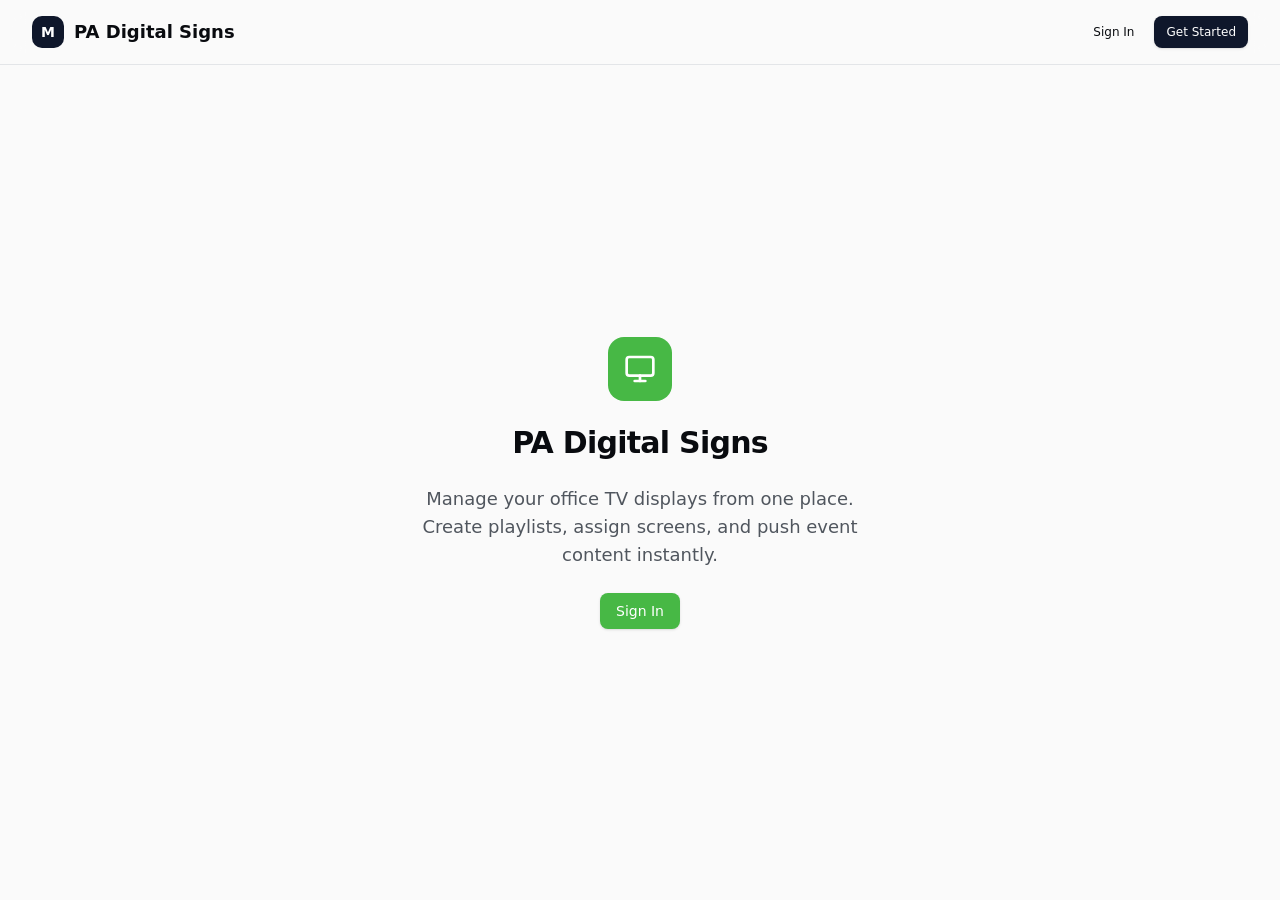
<file: index.html>
<!doctype html>
<html lang="en">
  <head>
    <meta charset="UTF-8" />
    <link rel="icon" type="image/png" href="/favicon.png" />
    <meta name="viewport" content="width=device-width, initial-scale=1.0, maximum-scale=1" />
    <title>PA Digital Signs</title>
    <script type="module" crossorigin src="/assets/index-CtIF0K84.js"></script>
    <link rel="stylesheet" crossorigin href="/assets/index-DCJCufkc.css">
  </head>
  <body>
    <div id="root"></div>
  </body>
</html>
</file>
<file: assets/index-DCJCufkc.css>
@layer properties{@supports (((-webkit-hyphens:none)) and (not (margin-trim:inline))) or ((-moz-orient:inline) and (not (color:rgb(from red r g b)))){*,:before,:after,::backdrop{--tw-translate-x:0;--tw-translate-y:0;--tw-translate-z:0;--tw-rotate-x:initial;--tw-rotate-y:initial;--tw-rotate-z:initial;--tw-skew-x:initial;--tw-skew-y:initial;--tw-space-y-reverse:0;--tw-border-style:solid;--tw-gradient-position:initial;--tw-gradient-from:#0000;--tw-gradient-via:#0000;--tw-gradient-to:#0000;--tw-gradient-stops:initial;--tw-gradient-via-stops:initial;--tw-gradient-from-position:0%;--tw-gradient-via-position:50%;--tw-gradient-to-position:100%;--tw-leading:initial;--tw-font-weight:initial;--tw-tracking:initial;--tw-ordinal:initial;--tw-slashed-zero:initial;--tw-numeric-figure:initial;--tw-numeric-spacing:initial;--tw-numeric-fraction:initial;--tw-shadow:0 0 #0000;--tw-shadow-color:initial;--tw-shadow-alpha:100%;--tw-inset-shadow:0 0 #0000;--tw-inset-shadow-color:initial;--tw-inset-shadow-alpha:100%;--tw-ring-color:initial;--tw-ring-shadow:0 0 #0000;--tw-inset-ring-color:initial;--tw-inset-ring-shadow:0 0 #0000;--tw-ring-inset:initial;--tw-ring-offset-width:0px;--tw-ring-offset-color:#fff;--tw-ring-offset-shadow:0 0 #0000;--tw-outline-style:solid;--tw-blur:initial;--tw-brightness:initial;--tw-contrast:initial;--tw-grayscale:initial;--tw-hue-rotate:initial;--tw-invert:initial;--tw-opacity:initial;--tw-saturate:initial;--tw-sepia:initial;--tw-drop-shadow:initial;--tw-drop-shadow-color:initial;--tw-drop-shadow-alpha:100%;--tw-drop-shadow-size:initial;--tw-backdrop-blur:initial;--tw-backdrop-brightness:initial;--tw-backdrop-contrast:initial;--tw-backdrop-grayscale:initial;--tw-backdrop-hue-rotate:initial;--tw-backdrop-invert:initial;--tw-backdrop-opacity:initial;--tw-backdrop-saturate:initial;--tw-backdrop-sepia:initial;--tw-duration:initial;--tw-ease:initial;--tw-content:"";--tw-space-x-reverse:0;--tw-animation-delay:0s;--tw-animation-direction:normal;--tw-animation-duration:initial;--tw-animation-fill-mode:none;--tw-animation-iteration-count:1;--tw-enter-blur:0;--tw-enter-opacity:1;--tw-enter-rotate:0;--tw-enter-scale:1;--tw-enter-translate-x:0;--tw-enter-translate-y:0;--tw-exit-blur:0;--tw-exit-opacity:1;--tw-exit-rotate:0;--tw-exit-scale:1;--tw-exit-translate-x:0;--tw-exit-translate-y:0}}}@layer theme{:root,:host{--font-sans:ui-sans-serif,system-ui,sans-serif,"Apple Color Emoji","Segoe UI Emoji","Segoe UI Symbol","Noto Color Emoji";--font-mono:ui-monospace,SFMono-Regular,Menlo,Monaco,Consolas,"Liberation Mono","Courier New",monospace;--color-orange-400:oklch(75% .183 55.934);--color-orange-500:oklch(70.5% .213 47.604);--color-amber-50:oklch(98.7% .022 95.277);--color-amber-400:oklch(82.8% .189 84.429);--color-amber-500:oklch(76.9% .188 70.08);--color-amber-600:oklch(66.6% .179 58.318);--color-amber-700:oklch(55.5% .163 48.998);--color-amber-950:oklch(27.9% .077 45.635);--color-lime-400:oklch(84.1% .238 128.85);--color-lime-500:oklch(76.8% .233 130.85);--color-emerald-400:oklch(76.5% .177 163.223);--color-emerald-600:oklch(59.6% .145 163.225);--color-emerald-950:oklch(26.2% .051 172.552);--color-teal-400:oklch(77.7% .152 181.912);--color-teal-500:oklch(70.4% .14 182.503);--color-cyan-400:oklch(78.9% .154 211.53);--color-cyan-500:oklch(71.5% .143 215.221);--color-cyan-950:oklch(30.2% .056 229.695);--color-rose-400:oklch(71.2% .194 13.428);--color-rose-500:oklch(64.5% .246 16.439);--color-slate-50:oklch(98.4% .003 247.858);--color-slate-900:oklch(20.8% .042 265.755);--color-black:#000;--color-white:#fff;--spacing:.25rem;--container-sm:24rem;--container-md:28rem;--container-lg:32rem;--container-xl:36rem;--container-2xl:42rem;--container-3xl:48rem;--container-4xl:56rem;--container-5xl:64rem;--text-xs:.75rem;--text-xs--line-height:calc(1/.75);--text-sm:.875rem;--text-sm--line-height:calc(1.25/.875);--text-base:1rem;--text-base--line-height: 1.5 ;--text-lg:1.125rem;--text-lg--line-height:calc(1.75/1.125);--text-xl:1.25rem;--text-xl--line-height:calc(1.75/1.25);--text-2xl:1.5rem;--text-2xl--line-height:calc(2/1.5);--text-3xl:1.875rem;--text-3xl--line-height: 1.2 ;--text-4xl:2.25rem;--text-4xl--line-height:calc(2.5/2.25);--text-5xl:3rem;--text-5xl--line-height:1;--text-6xl:3.75rem;--text-6xl--line-height:1;--text-7xl:4.5rem;--text-7xl--line-height:1;--font-weight-normal:400;--font-weight-medium:500;--font-weight-semibold:600;--font-weight-bold:700;--font-weight-extrabold:800;--tracking-tight:-.025em;--tracking-wide:.025em;--tracking-wider:.05em;--tracking-widest:.1em;--leading-tight:1.25;--leading-snug:1.375;--leading-normal:1.5;--leading-relaxed:1.625;--radius-xs:.125rem;--radius-2xl:1rem;--drop-shadow-md:0 3px 3px #0000001f;--drop-shadow-lg:0 4px 4px #00000026;--ease-in-out:cubic-bezier(.4,0,.2,1);--animate-spin:spin 1s linear infinite;--animate-pulse:pulse 2s cubic-bezier(.4,0,.6,1)infinite;--blur-sm:8px;--blur-md:12px;--blur-2xl:40px;--blur-3xl:64px;--aspect-video:16/9;--default-transition-duration:.15s;--default-transition-timing-function:cubic-bezier(.4,0,.2,1);--default-font-family:var(--font-sans);--default-mono-font-family:var(--font-mono);--color-border:var(--border)}}@layer base{*,:after,:before,::backdrop{box-sizing:border-box;border:0 solid;margin:0;padding:0}::file-selector-button{box-sizing:border-box;border:0 solid;margin:0;padding:0}html,:host{-webkit-text-size-adjust:100%;tab-size:4;line-height:1.5;font-family:var(--default-font-family,ui-sans-serif,system-ui,sans-serif,"Apple Color Emoji","Segoe UI Emoji","Segoe UI Symbol","Noto Color Emoji");font-feature-settings:var(--default-font-feature-settings,normal);font-variation-settings:var(--default-font-variation-settings,normal);-webkit-tap-highlight-color:transparent}hr{height:0;color:inherit;border-top-width:1px}abbr:where([title]){-webkit-text-decoration:underline dotted;text-decoration:underline dotted}h1,h2,h3,h4,h5,h6{font-size:inherit;font-weight:inherit}a{color:inherit;-webkit-text-decoration:inherit;text-decoration:inherit}b,strong{font-weight:bolder}code,kbd,samp,pre{font-family:var(--default-mono-font-family,ui-monospace,SFMono-Regular,Menlo,Monaco,Consolas,"Liberation Mono","Courier New",monospace);font-feature-settings:var(--default-mono-font-feature-settings,normal);font-variation-settings:var(--default-mono-font-variation-settings,normal);font-size:1em}small{font-size:80%}sub,sup{vertical-align:baseline;font-size:75%;line-height:0;position:relative}sub{bottom:-.25em}sup{top:-.5em}table{text-indent:0;border-color:inherit;border-collapse:collapse}:-moz-focusring{outline:auto}progress{vertical-align:baseline}summary{display:list-item}ol,ul,menu{list-style:none}img,svg,video,canvas,audio,iframe,embed,object{vertical-align:middle;display:block}img,video{max-width:100%;height:auto}button,input,select,optgroup,textarea{font:inherit;font-feature-settings:inherit;font-variation-settings:inherit;letter-spacing:inherit;color:inherit;opacity:1;background-color:#0000;border-radius:0}::file-selector-button{font:inherit;font-feature-settings:inherit;font-variation-settings:inherit;letter-spacing:inherit;color:inherit;opacity:1;background-color:#0000;border-radius:0}:where(select:is([multiple],[size])) optgroup{font-weight:bolder}:where(select:is([multiple],[size])) optgroup option{padding-inline-start:20px}::file-selector-button{margin-inline-end:4px}::placeholder{opacity:1}@supports (not ((-webkit-appearance:-apple-pay-button))) or (contain-intrinsic-size:1px){::placeholder{color:currentColor}@supports (color:color-mix(in lab,red,red)){::placeholder{color:color-mix(in oklab,currentcolor 50%,transparent)}}}textarea{resize:vertical}::-webkit-search-decoration{-webkit-appearance:none}::-webkit-date-and-time-value{min-height:1lh;text-align:inherit}::-webkit-datetime-edit{display:inline-flex}::-webkit-datetime-edit-fields-wrapper{padding:0}::-webkit-datetime-edit{padding-block:0}::-webkit-datetime-edit-year-field{padding-block:0}::-webkit-datetime-edit-month-field{padding-block:0}::-webkit-datetime-edit-day-field{padding-block:0}::-webkit-datetime-edit-hour-field{padding-block:0}::-webkit-datetime-edit-minute-field{padding-block:0}::-webkit-datetime-edit-second-field{padding-block:0}::-webkit-datetime-edit-millisecond-field{padding-block:0}::-webkit-datetime-edit-meridiem-field{padding-block:0}::-webkit-calendar-picker-indicator{line-height:1}:-moz-ui-invalid{box-shadow:none}button,input:where([type=button],[type=reset],[type=submit]){appearance:button}::file-selector-button{appearance:button}::-webkit-inner-spin-button{height:auto}::-webkit-outer-spin-button{height:auto}[hidden]:where(:not([hidden=until-found])){display:none!important}*{border-color:var(--border);outline-color:var(--ring)}@supports (color:color-mix(in lab,red,red)){*{outline-color:color-mix(in oklab,var(--ring)50%,transparent)}}body{background-color:var(--background);color:var(--foreground)}button:not(:disabled),[role=button]:not([aria-disabled=true]),[type=button]:not(:disabled),[type=submit]:not(:disabled),[type=reset]:not(:disabled),a[href],select:not(:disabled),input[type=checkbox]:not(:disabled),input[type=radio]:not(:disabled){cursor:pointer}}@layer components{.container{width:100%;margin-left:auto;margin-right:auto;padding-left:1rem;padding-right:1rem}.flex{min-width:0;min-height:0}@media(min-width:640px){.container{padding-left:1.5rem;padding-right:1.5rem}}@media(min-width:1024px){.container{max-width:1280px;padding-left:2rem;padding-right:2rem}}}@layer utilities{.\@container\/card-header{container:card-header/inline-size}.\@container\/field-group{container:field-group/inline-size}.pointer-events-none{pointer-events:none}.invisible{visibility:hidden}.visible{visibility:visible}.sr-only{clip-path:inset(50%);white-space:nowrap;border-width:0;width:1px;height:1px;margin:-1px;padding:0;position:absolute;overflow:hidden}.absolute{position:absolute}.fixed{position:fixed}.relative{position:relative}.static{position:static}.sticky{position:sticky}.inset-0{inset:calc(var(--spacing)*0)}.inset-x-0{inset-inline:calc(var(--spacing)*0)}.inset-y-0{inset-block:calc(var(--spacing)*0)}.-top-1\.5{top:calc(var(--spacing)*-1.5)}.-top-12{top:calc(var(--spacing)*-12)}.top-0{top:calc(var(--spacing)*0)}.top-1\.5{top:calc(var(--spacing)*1.5)}.top-1\/2{top:50%}.top-2{top:calc(var(--spacing)*2)}.top-3\.5{top:calc(var(--spacing)*3.5)}.top-4{top:calc(var(--spacing)*4)}.top-8{top:calc(var(--spacing)*8)}.top-\[1px\]{top:1px}.top-\[50\%\]{top:50%}.top-\[60\%\]{top:60%}.top-full{top:100%}.-right-1\.5{right:calc(var(--spacing)*-1.5)}.-right-12{right:calc(var(--spacing)*-12)}.right-0{right:calc(var(--spacing)*0)}.right-1{right:calc(var(--spacing)*1)}.right-1\/4{right:25%}.right-2{right:calc(var(--spacing)*2)}.right-3{right:calc(var(--spacing)*3)}.right-4{right:calc(var(--spacing)*4)}.-bottom-12{bottom:calc(var(--spacing)*-12)}.bottom-0{bottom:calc(var(--spacing)*0)}.-left-12{left:calc(var(--spacing)*-12)}.left-0{left:calc(var(--spacing)*0)}.left-1\/2{left:50%}.left-1\/4{left:25%}.left-2{left:calc(var(--spacing)*2)}.left-3{left:calc(var(--spacing)*3)}.left-4{left:calc(var(--spacing)*4)}.left-\[50\%\]{left:50%}.isolate{isolation:isolate}.-z-10{z-index:-10}.z-10{z-index:10}.z-20{z-index:20}.z-30{z-index:30}.z-40{z-index:40}.z-50{z-index:50}.z-\[1\]{z-index:1}.order-first{order:-9999}.order-last{order:9999}.col-span-2{grid-column:span 2/span 2}.col-start-2{grid-column-start:2}.row-span-2{grid-row:span 2/span 2}.row-start-1{grid-row-start:1}.container{width:100%}@media(min-width:40rem){.container{max-width:40rem}}@media(min-width:48rem){.container{max-width:48rem}}@media(min-width:64rem){.container{max-width:64rem}}@media(min-width:80rem){.container{max-width:80rem}}@media(min-width:96rem){.container{max-width:96rem}}.\!m-0{margin:calc(var(--spacing)*0)!important}.-mx-1{margin-inline:calc(var(--spacing)*-1)}.mx-2{margin-inline:calc(var(--spacing)*2)}.mx-3\.5{margin-inline:calc(var(--spacing)*3.5)}.mx-auto{margin-inline:auto}.-my-2{margin-block:calc(var(--spacing)*-2)}.my-0{margin-block:calc(var(--spacing)*0)}.my-0\.5{margin-block:calc(var(--spacing)*.5)}.my-1{margin-block:calc(var(--spacing)*1)}.-mt-4{margin-top:calc(var(--spacing)*-4)}.-mt-10{margin-top:calc(var(--spacing)*-10)}.mt-0\.5{margin-top:calc(var(--spacing)*.5)}.mt-1{margin-top:calc(var(--spacing)*1)}.mt-1\.5{margin-top:calc(var(--spacing)*1.5)}.mt-2{margin-top:calc(var(--spacing)*2)}.mt-3{margin-top:calc(var(--spacing)*3)}.mt-4{margin-top:calc(var(--spacing)*4)}.mt-5{margin-top:calc(var(--spacing)*5)}.mt-6{margin-top:calc(var(--spacing)*6)}.mt-auto{margin-top:auto}.-mr-4{margin-right:calc(var(--spacing)*-4)}.mr-1{margin-right:calc(var(--spacing)*1)}.mr-1\.5{margin-right:calc(var(--spacing)*1.5)}.mr-2{margin-right:calc(var(--spacing)*2)}.-mb-8{margin-bottom:calc(var(--spacing)*-8)}.mb-2{margin-bottom:calc(var(--spacing)*2)}.mb-3{margin-bottom:calc(var(--spacing)*3)}.mb-4{margin-bottom:calc(var(--spacing)*4)}.mb-5{margin-bottom:calc(var(--spacing)*5)}.mb-6{margin-bottom:calc(var(--spacing)*6)}.mb-8{margin-bottom:calc(var(--spacing)*8)}.mb-12{margin-bottom:calc(var(--spacing)*12)}.mb-16{margin-bottom:calc(var(--spacing)*16)}.-ml-4{margin-left:calc(var(--spacing)*-4)}.-ml-8{margin-left:calc(var(--spacing)*-8)}.ml-1{margin-left:calc(var(--spacing)*1)}.ml-2{margin-left:calc(var(--spacing)*2)}.ml-4{margin-left:calc(var(--spacing)*4)}.ml-16{margin-left:calc(var(--spacing)*16)}.ml-auto{margin-left:auto}.line-clamp-1{-webkit-line-clamp:1;-webkit-box-orient:vertical;display:-webkit-box;overflow:hidden}.line-clamp-2{-webkit-line-clamp:2;-webkit-box-orient:vertical;display:-webkit-box;overflow:hidden}.block{display:block}.flex{display:flex}.grid{display:grid}.hidden{display:none}.inline-flex{display:inline-flex}.table{display:table}.table-caption{display:table-caption}.table-cell{display:table-cell}.table-row{display:table-row}.aspect-square{aspect-ratio:1}.aspect-video{aspect-ratio:var(--aspect-video)}.size-\(--cell-size\){width:var(--cell-size);height:var(--cell-size)}.size-2{width:calc(var(--spacing)*2);height:calc(var(--spacing)*2)}.size-2\.5{width:calc(var(--spacing)*2.5);height:calc(var(--spacing)*2.5)}.size-3{width:calc(var(--spacing)*3);height:calc(var(--spacing)*3)}.size-3\.5{width:calc(var(--spacing)*3.5);height:calc(var(--spacing)*3.5)}.size-4{width:calc(var(--spacing)*4);height:calc(var(--spacing)*4)}.size-5{width:calc(var(--spacing)*5);height:calc(var(--spacing)*5)}.size-6{width:calc(var(--spacing)*6);height:calc(var(--spacing)*6)}.size-7{width:calc(var(--spacing)*7);height:calc(var(--spacing)*7)}.size-8{width:calc(var(--spacing)*8);height:calc(var(--spacing)*8)}.size-9{width:calc(var(--spacing)*9);height:calc(var(--spacing)*9)}.size-10{width:calc(var(--spacing)*10);height:calc(var(--spacing)*10)}.size-11{width:calc(var(--spacing)*11);height:calc(var(--spacing)*11)}.size-12{width:calc(var(--spacing)*12);height:calc(var(--spacing)*12)}.size-14{width:calc(var(--spacing)*14);height:calc(var(--spacing)*14)}.size-16{width:calc(var(--spacing)*16);height:calc(var(--spacing)*16)}.size-20{width:calc(var(--spacing)*20);height:calc(var(--spacing)*20)}.size-24{width:calc(var(--spacing)*24);height:calc(var(--spacing)*24)}.size-32{width:calc(var(--spacing)*32);height:calc(var(--spacing)*32)}.size-96{width:calc(var(--spacing)*96);height:calc(var(--spacing)*96)}.size-auto{width:auto;height:auto}.size-full{width:100%;height:100%}.h-\(--cell-size\){height:var(--cell-size)}.h-1{height:calc(var(--spacing)*1)}.h-1\.5{height:calc(var(--spacing)*1.5)}.h-2{height:calc(var(--spacing)*2)}.h-2\.5{height:calc(var(--spacing)*2.5)}.h-3{height:calc(var(--spacing)*3)}.h-3\.5{height:calc(var(--spacing)*3.5)}.h-4{height:calc(var(--spacing)*4)}.h-5{height:calc(var(--spacing)*5)}.h-6{height:calc(var(--spacing)*6)}.h-7{height:calc(var(--spacing)*7)}.h-8{height:calc(var(--spacing)*8)}.h-9{height:calc(var(--spacing)*9)}.h-10{height:calc(var(--spacing)*10)}.h-11{height:calc(var(--spacing)*11)}.h-12{height:calc(var(--spacing)*12)}.h-14{height:calc(var(--spacing)*14)}.h-16{height:calc(var(--spacing)*16)}.h-20{height:calc(var(--spacing)*20)}.h-32{height:calc(var(--spacing)*32)}.h-\[1px\]{height:1px}.h-\[var\(--radix-navigation-menu-viewport-height\)\]{height:var(--radix-navigation-menu-viewport-height)}.h-\[var\(--radix-select-trigger-height\)\]{height:var(--radix-select-trigger-height)}.h-auto{height:auto}.h-full{height:100%}.h-px{height:1px}.h-svh{height:100svh}.max-h-\(--radix-context-menu-content-available-height\){max-height:var(--radix-context-menu-content-available-height)}.max-h-\(--radix-dropdown-menu-content-available-height\){max-height:var(--radix-dropdown-menu-content-available-height)}.max-h-\(--radix-select-content-available-height\){max-height:var(--radix-select-content-available-height)}.max-h-\[60vh\]{max-height:60vh}.max-h-\[90vh\]{max-height:90vh}.max-h-\[200px\]{max-height:200px}.max-h-\[300px\]{max-height:300px}.max-h-full{max-height:100%}.min-h-0{min-height:calc(var(--spacing)*0)}.min-h-4{min-height:calc(var(--spacing)*4)}.min-h-\[80px\]{min-height:80px}.min-h-\[400px\]{min-height:400px}.min-h-screen{min-height:100vh}.min-h-svh{min-height:100svh}.w-\(--cell-size\){width:var(--cell-size)}.w-0{width:calc(var(--spacing)*0)}.w-1{width:calc(var(--spacing)*1)}.w-2{width:calc(var(--spacing)*2)}.w-2\.5{width:calc(var(--spacing)*2.5)}.w-3{width:calc(var(--spacing)*3)}.w-3\/4{width:75%}.w-4{width:calc(var(--spacing)*4)}.w-5{width:calc(var(--spacing)*5)}.w-6{width:calc(var(--spacing)*6)}.w-7{width:calc(var(--spacing)*7)}.w-9{width:calc(var(--spacing)*9)}.w-11{width:calc(var(--spacing)*11)}.w-12{width:calc(var(--spacing)*12)}.w-16{width:calc(var(--spacing)*16)}.w-24{width:calc(var(--spacing)*24)}.w-28{width:calc(var(--spacing)*28)}.w-32{width:calc(var(--spacing)*32)}.w-40{width:calc(var(--spacing)*40)}.w-48{width:calc(var(--spacing)*48)}.w-64{width:calc(var(--spacing)*64)}.w-72{width:calc(var(--spacing)*72)}.w-\[--radix-dropdown-menu-trigger-width\]{width:--radix-dropdown-menu-trigger-width}.w-\[1px\]{width:1px}.w-\[100px\]{width:100px}.w-\[180px\]{width:180px}.w-auto{width:auto}.w-fit{width:fit-content}.w-full{width:100%}.w-max{width:max-content}.w-px{width:1px}.max-w-2xl{max-width:var(--container-2xl)}.max-w-3xl{max-width:var(--container-3xl)}.max-w-4xl{max-width:var(--container-4xl)}.max-w-5xl{max-width:var(--container-5xl)}.max-w-\[--skeleton-width\]{max-width:--skeleton-width}.max-w-\[80px\]{max-width:80px}.max-w-\[100px\]{max-width:100px}.max-w-\[calc\(100\%-2rem\)\]{max-width:calc(100% - 2rem)}.max-w-full{max-width:100%}.max-w-lg{max-width:var(--container-lg)}.max-w-max{max-width:max-content}.max-w-md{max-width:var(--container-md)}.max-w-sm{max-width:var(--container-sm)}.max-w-xl{max-width:var(--container-xl)}.min-w-\(--cell-size\){min-width:var(--cell-size)}.min-w-0{min-width:calc(var(--spacing)*0)}.min-w-5{min-width:calc(var(--spacing)*5)}.min-w-8{min-width:calc(var(--spacing)*8)}.min-w-9{min-width:calc(var(--spacing)*9)}.min-w-10{min-width:calc(var(--spacing)*10)}.min-w-\[8rem\]{min-width:8rem}.min-w-\[12rem\]{min-width:12rem}.min-w-\[200px\]{min-width:200px}.min-w-\[var\(--radix-select-trigger-width\)\]{min-width:var(--radix-select-trigger-width)}.flex-1{flex:1}.flex-shrink-0,.shrink-0{flex-shrink:0}.grow{flex-grow:1}.grow-0{flex-grow:0}.basis-full{flex-basis:100%}.caption-bottom{caption-side:bottom}.border-collapse{border-collapse:collapse}.origin-\(--radix-context-menu-content-transform-origin\){transform-origin:var(--radix-context-menu-content-transform-origin)}.origin-\(--radix-dropdown-menu-content-transform-origin\){transform-origin:var(--radix-dropdown-menu-content-transform-origin)}.origin-\(--radix-hover-card-content-transform-origin\){transform-origin:var(--radix-hover-card-content-transform-origin)}.origin-\(--radix-menubar-content-transform-origin\){transform-origin:var(--radix-menubar-content-transform-origin)}.origin-\(--radix-popover-content-transform-origin\){transform-origin:var(--radix-popover-content-transform-origin)}.origin-\(--radix-select-content-transform-origin\){transform-origin:var(--radix-select-content-transform-origin)}.origin-\[--radix-tooltip-content-transform-origin\]{transform-origin:--radix-tooltip-content-transform-origin}.-translate-x-1\/2{--tw-translate-x: -50% ;translate:var(--tw-translate-x)var(--tw-translate-y)}.-translate-x-px{--tw-translate-x:-1px;translate:var(--tw-translate-x)var(--tw-translate-y)}.translate-x-\[-50\%\]{--tw-translate-x:-50%;translate:var(--tw-translate-x)var(--tw-translate-y)}.translate-x-px{--tw-translate-x:1px;translate:var(--tw-translate-x)var(--tw-translate-y)}.-translate-y-1\/2{--tw-translate-y: -50% ;translate:var(--tw-translate-x)var(--tw-translate-y)}.translate-y-0\.5{--tw-translate-y:calc(var(--spacing)*.5);translate:var(--tw-translate-x)var(--tw-translate-y)}.translate-y-\[-50\%\]{--tw-translate-y:-50%;translate:var(--tw-translate-x)var(--tw-translate-y)}.rotate-45{rotate:45deg}.rotate-90{rotate:90deg}.transform{transform:var(--tw-rotate-x,)var(--tw-rotate-y,)var(--tw-rotate-z,)var(--tw-skew-x,)var(--tw-skew-y,)}.animate-caret-blink{animation:1.25s ease-out infinite caret-blink}.animate-in{animation:enter var(--tw-animation-duration,var(--tw-duration,.15s))var(--tw-ease,ease)var(--tw-animation-delay,0s)var(--tw-animation-iteration-count,1)var(--tw-animation-direction,normal)var(--tw-animation-fill-mode,none)}.animate-pulse{animation:var(--animate-pulse)}.animate-spin{animation:var(--animate-spin)}.cursor-crosshair{cursor:crosshair}.cursor-default{cursor:default}.cursor-pointer{cursor:pointer}.cursor-text{cursor:text}.touch-none{touch-action:none}.scroll-my-1{scroll-margin-block:calc(var(--spacing)*1)}.scroll-py-1{scroll-padding-block:calc(var(--spacing)*1)}.list-disc{list-style-type:disc}.list-none{list-style-type:none}.auto-rows-min{grid-auto-rows:min-content}.grid-cols-2{grid-template-columns:repeat(2,minmax(0,1fr))}.grid-cols-3{grid-template-columns:repeat(3,minmax(0,1fr))}.grid-cols-\[0_1fr\]{grid-template-columns:0 1fr}.grid-rows-\[auto_auto\]{grid-template-rows:auto auto}.flex-col{flex-direction:column}.flex-col-reverse{flex-direction:column-reverse}.flex-row{flex-direction:row}.flex-wrap{flex-wrap:wrap}.items-center{align-items:center}.items-end{align-items:flex-end}.items-start{align-items:flex-start}.items-stretch{align-items:stretch}.justify-between{justify-content:space-between}.justify-center{justify-content:center}.justify-start{justify-content:flex-start}.justify-items-start{justify-items:start}.gap-0\.5{gap:calc(var(--spacing)*.5)}.gap-1{gap:calc(var(--spacing)*1)}.gap-1\.5{gap:calc(var(--spacing)*1.5)}.gap-2{gap:calc(var(--spacing)*2)}.gap-2\.5{gap:calc(var(--spacing)*2.5)}.gap-3{gap:calc(var(--spacing)*3)}.gap-4{gap:calc(var(--spacing)*4)}.gap-6{gap:calc(var(--spacing)*6)}.gap-7{gap:calc(var(--spacing)*7)}:where(.space-y-1>:not(:last-child)){--tw-space-y-reverse:0;margin-block-start:calc(calc(var(--spacing)*1)*var(--tw-space-y-reverse));margin-block-end:calc(calc(var(--spacing)*1)*calc(1 - var(--tw-space-y-reverse)))}:where(.space-y-1\.5>:not(:last-child)){--tw-space-y-reverse:0;margin-block-start:calc(calc(var(--spacing)*1.5)*var(--tw-space-y-reverse));margin-block-end:calc(calc(var(--spacing)*1.5)*calc(1 - var(--tw-space-y-reverse)))}:where(.space-y-2>:not(:last-child)){--tw-space-y-reverse:0;margin-block-start:calc(calc(var(--spacing)*2)*var(--tw-space-y-reverse));margin-block-end:calc(calc(var(--spacing)*2)*calc(1 - var(--tw-space-y-reverse)))}:where(.space-y-3>:not(:last-child)){--tw-space-y-reverse:0;margin-block-start:calc(calc(var(--spacing)*3)*var(--tw-space-y-reverse));margin-block-end:calc(calc(var(--spacing)*3)*calc(1 - var(--tw-space-y-reverse)))}:where(.space-y-4>:not(:last-child)){--tw-space-y-reverse:0;margin-block-start:calc(calc(var(--spacing)*4)*var(--tw-space-y-reverse));margin-block-end:calc(calc(var(--spacing)*4)*calc(1 - var(--tw-space-y-reverse)))}:where(.space-y-6>:not(:last-child)){--tw-space-y-reverse:0;margin-block-start:calc(calc(var(--spacing)*6)*var(--tw-space-y-reverse));margin-block-end:calc(calc(var(--spacing)*6)*calc(1 - var(--tw-space-y-reverse)))}:where(.space-y-8>:not(:last-child)){--tw-space-y-reverse:0;margin-block-start:calc(calc(var(--spacing)*8)*var(--tw-space-y-reverse));margin-block-end:calc(calc(var(--spacing)*8)*calc(1 - var(--tw-space-y-reverse)))}.gap-y-0\.5{row-gap:calc(var(--spacing)*.5)}.self-start{align-self:flex-start}.self-stretch{align-self:stretch}.justify-self-end{justify-self:flex-end}.truncate{text-overflow:ellipsis;white-space:nowrap;overflow:hidden}.overflow-auto{overflow:auto}.overflow-hidden{overflow:hidden}.overflow-x-auto{overflow-x:auto}.overflow-x-hidden{overflow-x:hidden}.overflow-y-auto{overflow-y:auto}.rounded{border-radius:.25rem}.rounded-2xl{border-radius:var(--radius-2xl)}.rounded-\[2px\]{border-radius:2px}.rounded-\[calc\(var\(--radius\)-5px\)\]{border-radius:calc(var(--radius) - 5px)}.rounded-\[inherit\]{border-radius:inherit}.rounded-full{border-radius:3.40282e38px}.rounded-lg{border-radius:var(--radius)}.rounded-md{border-radius:calc(var(--radius) - 2px)}.rounded-none{border-radius:0}.rounded-sm{border-radius:calc(var(--radius) - 4px)}.rounded-xl{border-radius:calc(var(--radius) + 4px)}.rounded-xs{border-radius:var(--radius-xs)}.rounded-l-md{border-top-left-radius:calc(var(--radius) - 2px);border-bottom-left-radius:calc(var(--radius) - 2px)}.rounded-tl-sm{border-top-left-radius:calc(var(--radius) - 4px)}.rounded-r-md{border-top-right-radius:calc(var(--radius) - 2px);border-bottom-right-radius:calc(var(--radius) - 2px)}.border{border-style:var(--tw-border-style);border-width:1px}.border-0{border-style:var(--tw-border-style);border-width:0}.border-2{border-style:var(--tw-border-style);border-width:2px}.border-4{border-style:var(--tw-border-style);border-width:4px}.border-\[1\.5px\]{border-style:var(--tw-border-style);border-width:1.5px}.border-y{border-block-style:var(--tw-border-style);border-block-width:1px}.border-t{border-top-style:var(--tw-border-style);border-top-width:1px}.border-r{border-right-style:var(--tw-border-style);border-right-width:1px}.border-b{border-bottom-style:var(--tw-border-style);border-bottom-width:1px}.border-l{border-left-style:var(--tw-border-style);border-left-width:1px}.border-dashed{--tw-border-style:dashed;border-style:dashed}.border-\(--color-border\){border-color:var(--color-border)}.border-\[\#47B845\]\/40{border-color:#47b84566}.border-amber-500{border-color:var(--color-amber-500)}.border-amber-500\/50{border-color:#f99c0080}@supports (color:color-mix(in lab,red,red)){.border-amber-500\/50{border-color:color-mix(in oklab,var(--color-amber-500)50%,transparent)}}.border-background{border-color:var(--background)}.border-border,.border-border\/50{border-color:var(--border)}@supports (color:color-mix(in lab,red,red)){.border-border\/50{border-color:color-mix(in oklab,var(--border)50%,transparent)}}.border-destructive\/20{border-color:var(--destructive)}@supports (color:color-mix(in lab,red,red)){.border-destructive\/20{border-color:color-mix(in oklab,var(--destructive)20%,transparent)}}.border-destructive\/50{border-color:var(--destructive)}@supports (color:color-mix(in lab,red,red)){.border-destructive\/50{border-color:color-mix(in oklab,var(--destructive)50%,transparent)}}.border-info\/50{border-color:var(--info)}@supports (color:color-mix(in lab,red,red)){.border-info\/50{border-color:color-mix(in oklab,var(--info)50%,transparent)}}.border-input{border-color:var(--input)}.border-primary{border-color:var(--primary)}.border-sidebar-border{border-color:var(--sidebar-border)}.border-success\/50{border-color:var(--success)}@supports (color:color-mix(in lab,red,red)){.border-success\/50{border-color:color-mix(in oklab,var(--success)50%,transparent)}}.border-transparent{border-color:#0000}.border-warning\/30{border-color:var(--warning)}@supports (color:color-mix(in lab,red,red)){.border-warning\/30{border-color:color-mix(in oklab,var(--warning)30%,transparent)}}.border-warning\/50{border-color:var(--warning)}@supports (color:color-mix(in lab,red,red)){.border-warning\/50{border-color:color-mix(in oklab,var(--warning)50%,transparent)}}.border-white{border-color:var(--color-white)}.border-white\/20{border-color:#fff3}@supports (color:color-mix(in lab,red,red)){.border-white\/20{border-color:color-mix(in oklab,var(--color-white)20%,transparent)}}.border-t-transparent{border-top-color:#0000}.border-l-transparent{border-left-color:#0000}.bg-\(--color-bg\){background-color:var(--color-bg)}.bg-\[\#1B365D\]{background-color:#1b365d}.bg-\[\#47B845\]{background-color:#47b845}.bg-\[\#47B845\]\/20{background-color:#47b84533}.bg-accent{background-color:var(--accent)}.bg-amber-50{background-color:var(--color-amber-50)}.bg-amber-50\/50{background-color:#fffbeb80}@supports (color:color-mix(in lab,red,red)){.bg-amber-50\/50{background-color:color-mix(in oklab,var(--color-amber-50)50%,transparent)}}.bg-amber-500{background-color:var(--color-amber-500)}.bg-background,.bg-background\/80{background-color:var(--background)}@supports (color:color-mix(in lab,red,red)){.bg-background\/80{background-color:color-mix(in oklab,var(--background)80%,transparent)}}.bg-black{background-color:var(--color-black)}.bg-black\/30{background-color:#0000004d}@supports (color:color-mix(in lab,red,red)){.bg-black\/30{background-color:color-mix(in oklab,var(--color-black)30%,transparent)}}.bg-black\/40{background-color:#0006}@supports (color:color-mix(in lab,red,red)){.bg-black\/40{background-color:color-mix(in oklab,var(--color-black)40%,transparent)}}.bg-black\/50{background-color:#00000080}@supports (color:color-mix(in lab,red,red)){.bg-black\/50{background-color:color-mix(in oklab,var(--color-black)50%,transparent)}}.bg-black\/60{background-color:#0009}@supports (color:color-mix(in lab,red,red)){.bg-black\/60{background-color:color-mix(in oklab,var(--color-black)60%,transparent)}}.bg-black\/80{background-color:#000c}@supports (color:color-mix(in lab,red,red)){.bg-black\/80{background-color:color-mix(in oklab,var(--color-black)80%,transparent)}}.bg-border{background-color:var(--border)}.bg-card{background-color:var(--card)}.bg-chart-1\/10{background-color:var(--chart-1)}@supports (color:color-mix(in lab,red,red)){.bg-chart-1\/10{background-color:color-mix(in oklab,var(--chart-1)10%,transparent)}}.bg-chart-2\/10{background-color:var(--chart-2)}@supports (color:color-mix(in lab,red,red)){.bg-chart-2\/10{background-color:color-mix(in oklab,var(--chart-2)10%,transparent)}}.bg-chart-3\/10{background-color:var(--chart-3)}@supports (color:color-mix(in lab,red,red)){.bg-chart-3\/10{background-color:color-mix(in oklab,var(--chart-3)10%,transparent)}}.bg-chart-4\/10{background-color:var(--chart-4)}@supports (color:color-mix(in lab,red,red)){.bg-chart-4\/10{background-color:color-mix(in oklab,var(--chart-4)10%,transparent)}}.bg-destructive,.bg-destructive\/5{background-color:var(--destructive)}@supports (color:color-mix(in lab,red,red)){.bg-destructive\/5{background-color:color-mix(in oklab,var(--destructive)5%,transparent)}}.bg-destructive\/10{background-color:var(--destructive)}@supports (color:color-mix(in lab,red,red)){.bg-destructive\/10{background-color:color-mix(in oklab,var(--destructive)10%,transparent)}}.bg-destructive\/20{background-color:var(--destructive)}@supports (color:color-mix(in lab,red,red)){.bg-destructive\/20{background-color:color-mix(in oklab,var(--destructive)20%,transparent)}}.bg-foreground{background-color:var(--foreground)}.bg-info,.bg-info\/5{background-color:var(--info)}@supports (color:color-mix(in lab,red,red)){.bg-info\/5{background-color:color-mix(in oklab,var(--info)5%,transparent)}}.bg-info\/20{background-color:var(--info)}@supports (color:color-mix(in lab,red,red)){.bg-info\/20{background-color:color-mix(in oklab,var(--info)20%,transparent)}}.bg-input{background-color:var(--input)}.bg-muted{background-color:var(--muted)}.bg-muted-foreground\/30{background-color:var(--muted-foreground)}@supports (color:color-mix(in lab,red,red)){.bg-muted-foreground\/30{background-color:color-mix(in oklab,var(--muted-foreground)30%,transparent)}}.bg-muted\/30{background-color:var(--muted)}@supports (color:color-mix(in lab,red,red)){.bg-muted\/30{background-color:color-mix(in oklab,var(--muted)30%,transparent)}}.bg-muted\/50{background-color:var(--muted)}@supports (color:color-mix(in lab,red,red)){.bg-muted\/50{background-color:color-mix(in oklab,var(--muted)50%,transparent)}}.bg-popover{background-color:var(--popover)}.bg-primary,.bg-primary\/5{background-color:var(--primary)}@supports (color:color-mix(in lab,red,red)){.bg-primary\/5{background-color:color-mix(in oklab,var(--primary)5%,transparent)}}.bg-primary\/10{background-color:var(--primary)}@supports (color:color-mix(in lab,red,red)){.bg-primary\/10{background-color:color-mix(in oklab,var(--primary)10%,transparent)}}.bg-primary\/20{background-color:var(--primary)}@supports (color:color-mix(in lab,red,red)){.bg-primary\/20{background-color:color-mix(in oklab,var(--primary)20%,transparent)}}.bg-secondary{background-color:var(--secondary)}.bg-sidebar{background-color:var(--sidebar)}.bg-sidebar-border{background-color:var(--sidebar-border)}.bg-success,.bg-success\/5{background-color:var(--success)}@supports (color:color-mix(in lab,red,red)){.bg-success\/5{background-color:color-mix(in oklab,var(--success)5%,transparent)}}.bg-success\/10{background-color:var(--success)}@supports (color:color-mix(in lab,red,red)){.bg-success\/10{background-color:color-mix(in oklab,var(--success)10%,transparent)}}.bg-success\/20{background-color:var(--success)}@supports (color:color-mix(in lab,red,red)){.bg-success\/20{background-color:color-mix(in oklab,var(--success)20%,transparent)}}.bg-transparent{background-color:#0000}.bg-warning,.bg-warning\/5{background-color:var(--warning)}@supports (color:color-mix(in lab,red,red)){.bg-warning\/5{background-color:color-mix(in oklab,var(--warning)5%,transparent)}}.bg-warning\/10{background-color:var(--warning)}@supports (color:color-mix(in lab,red,red)){.bg-warning\/10{background-color:color-mix(in oklab,var(--warning)10%,transparent)}}.bg-warning\/20{background-color:var(--warning)}@supports (color:color-mix(in lab,red,red)){.bg-warning\/20{background-color:color-mix(in oklab,var(--warning)20%,transparent)}}.bg-white{background-color:var(--color-white)}.bg-white\/10{background-color:#ffffff1a}@supports (color:color-mix(in lab,red,red)){.bg-white\/10{background-color:color-mix(in oklab,var(--color-white)10%,transparent)}}.bg-white\/20{background-color:#fff3}@supports (color:color-mix(in lab,red,red)){.bg-white\/20{background-color:color-mix(in oklab,var(--color-white)20%,transparent)}}.bg-white\/60{background-color:#fff9}@supports (color:color-mix(in lab,red,red)){.bg-white\/60{background-color:color-mix(in oklab,var(--color-white)60%,transparent)}}.bg-gradient-to-br{--tw-gradient-position:to bottom right in oklab;background-image:linear-gradient(var(--tw-gradient-stops))}.bg-gradient-to-r{--tw-gradient-position:to right in oklab;background-image:linear-gradient(var(--tw-gradient-stops))}.bg-\[linear-gradient\(to_right\,hsl\(var\(--border\)\)_1px\,transparent_1px\)\,linear-gradient\(to_bottom\,hsl\(var\(--border\)\)_1px\,transparent_1px\)\]{background-image:linear-gradient(to right,hsl(var(--border))1px,transparent 1px),linear-gradient(to bottom,hsl(var(--border))1px,transparent 1px)}.from-background{--tw-gradient-from:var(--background);--tw-gradient-stops:var(--tw-gradient-via-stops,var(--tw-gradient-position),var(--tw-gradient-from)var(--tw-gradient-from-position),var(--tw-gradient-to)var(--tw-gradient-to-position))}.from-card{--tw-gradient-from:var(--card);--tw-gradient-stops:var(--tw-gradient-via-stops,var(--tw-gradient-position),var(--tw-gradient-from)var(--tw-gradient-from-position),var(--tw-gradient-to)var(--tw-gradient-to-position))}.from-foreground{--tw-gradient-from:var(--foreground);--tw-gradient-stops:var(--tw-gradient-via-stops,var(--tw-gradient-position),var(--tw-gradient-from)var(--tw-gradient-from-position),var(--tw-gradient-to)var(--tw-gradient-to-position))}.from-primary\/20{--tw-gradient-from:var(--primary)}@supports (color:color-mix(in lab,red,red)){.from-primary\/20{--tw-gradient-from:color-mix(in oklab,var(--primary)20%,transparent)}}.from-primary\/20{--tw-gradient-stops:var(--tw-gradient-via-stops,var(--tw-gradient-position),var(--tw-gradient-from)var(--tw-gradient-from-position),var(--tw-gradient-to)var(--tw-gradient-to-position))}.via-foreground\/80{--tw-gradient-via:var(--foreground)}@supports (color:color-mix(in lab,red,red)){.via-foreground\/80{--tw-gradient-via:color-mix(in oklab,var(--foreground)80%,transparent)}}.via-foreground\/80{--tw-gradient-via-stops:var(--tw-gradient-position),var(--tw-gradient-from)var(--tw-gradient-from-position),var(--tw-gradient-via)var(--tw-gradient-via-position),var(--tw-gradient-to)var(--tw-gradient-to-position);--tw-gradient-stops:var(--tw-gradient-via-stops)}.via-primary\/10{--tw-gradient-via:var(--primary)}@supports (color:color-mix(in lab,red,red)){.via-primary\/10{--tw-gradient-via:color-mix(in oklab,var(--primary)10%,transparent)}}.via-primary\/10{--tw-gradient-via-stops:var(--tw-gradient-position),var(--tw-gradient-from)var(--tw-gradient-from-position),var(--tw-gradient-via)var(--tw-gradient-via-position),var(--tw-gradient-to)var(--tw-gradient-to-position);--tw-gradient-stops:var(--tw-gradient-via-stops)}.to-foreground\/60{--tw-gradient-to:var(--foreground)}@supports (color:color-mix(in lab,red,red)){.to-foreground\/60{--tw-gradient-to:color-mix(in oklab,var(--foreground)60%,transparent)}}.to-foreground\/60{--tw-gradient-stops:var(--tw-gradient-via-stops,var(--tw-gradient-position),var(--tw-gradient-from)var(--tw-gradient-from-position),var(--tw-gradient-to)var(--tw-gradient-to-position))}.to-muted\/30{--tw-gradient-to:var(--muted)}@supports (color:color-mix(in lab,red,red)){.to-muted\/30{--tw-gradient-to:color-mix(in oklab,var(--muted)30%,transparent)}}.to-muted\/30{--tw-gradient-stops:var(--tw-gradient-via-stops,var(--tw-gradient-position),var(--tw-gradient-from)var(--tw-gradient-from-position),var(--tw-gradient-to)var(--tw-gradient-to-position))}.to-muted\/50{--tw-gradient-to:var(--muted)}@supports (color:color-mix(in lab,red,red)){.to-muted\/50{--tw-gradient-to:color-mix(in oklab,var(--muted)50%,transparent)}}.to-muted\/50{--tw-gradient-stops:var(--tw-gradient-via-stops,var(--tw-gradient-position),var(--tw-gradient-from)var(--tw-gradient-from-position),var(--tw-gradient-to)var(--tw-gradient-to-position))}.to-transparent{--tw-gradient-to:transparent;--tw-gradient-stops:var(--tw-gradient-via-stops,var(--tw-gradient-position),var(--tw-gradient-from)var(--tw-gradient-from-position),var(--tw-gradient-to)var(--tw-gradient-to-position))}.\[mask-image\:radial-gradient\(ellipse_80\%_50\%_at_50\%_0\%\,\#000_70\%\,transparent_100\%\)\]{-webkit-mask-image:radial-gradient(80% 50% at 50% 0,#000 70%,#0000 100%);mask-image:radial-gradient(80% 50% at 50% 0,#000 70%,#0000)}.bg-\[size\:4rem_4rem\]{background-size:4rem 4rem}.bg-clip-text{-webkit-background-clip:text;background-clip:text}.fill-chart-4{fill:var(--chart-4)}.fill-current{fill:currentColor}.fill-primary{fill:var(--primary)}.object-contain{object-fit:contain}.object-cover{object-fit:cover}.p-0{padding:calc(var(--spacing)*0)}.p-1{padding:calc(var(--spacing)*1)}.p-2{padding:calc(var(--spacing)*2)}.p-3{padding:calc(var(--spacing)*3)}.p-4{padding:calc(var(--spacing)*4)}.p-6{padding:calc(var(--spacing)*6)}.p-8{padding:calc(var(--spacing)*8)}.p-16{padding:calc(var(--spacing)*16)}.p-px{padding:1px}.px-\(--cell-size\){padding-inline:var(--cell-size)}.px-0{padding-inline:calc(var(--spacing)*0)}.px-1{padding-inline:calc(var(--spacing)*1)}.px-1\.5{padding-inline:calc(var(--spacing)*1.5)}.px-2{padding-inline:calc(var(--spacing)*2)}.px-2\.5{padding-inline:calc(var(--spacing)*2.5)}.px-3{padding-inline:calc(var(--spacing)*3)}.px-4{padding-inline:calc(var(--spacing)*4)}.px-6{padding-inline:calc(var(--spacing)*6)}.px-8{padding-inline:calc(var(--spacing)*8)}.py-0\.5{padding-block:calc(var(--spacing)*.5)}.py-1{padding-block:calc(var(--spacing)*1)}.py-1\.5{padding-block:calc(var(--spacing)*1.5)}.py-2{padding-block:calc(var(--spacing)*2)}.py-3{padding-block:calc(var(--spacing)*3)}.py-4{padding-block:calc(var(--spacing)*4)}.py-6{padding-block:calc(var(--spacing)*6)}.py-8{padding-block:calc(var(--spacing)*8)}.py-16{padding-block:calc(var(--spacing)*16)}.py-20{padding-block:calc(var(--spacing)*20)}.pt-0{padding-top:calc(var(--spacing)*0)}.pt-1{padding-top:calc(var(--spacing)*1)}.pt-2{padding-top:calc(var(--spacing)*2)}.pt-3{padding-top:calc(var(--spacing)*3)}.pt-4{padding-top:calc(var(--spacing)*4)}.pt-6{padding-top:calc(var(--spacing)*6)}.pr-1{padding-right:calc(var(--spacing)*1)}.pr-2{padding-right:calc(var(--spacing)*2)}.pr-2\.5{padding-right:calc(var(--spacing)*2.5)}.pr-3{padding-right:calc(var(--spacing)*3)}.pr-8{padding-right:calc(var(--spacing)*8)}.pb-1{padding-bottom:calc(var(--spacing)*1)}.pb-3{padding-bottom:calc(var(--spacing)*3)}.pb-4{padding-bottom:calc(var(--spacing)*4)}.pb-6{padding-bottom:calc(var(--spacing)*6)}.pl-1{padding-left:calc(var(--spacing)*1)}.pl-2{padding-left:calc(var(--spacing)*2)}.pl-3{padding-left:calc(var(--spacing)*3)}.pl-4{padding-left:calc(var(--spacing)*4)}.pl-8{padding-left:calc(var(--spacing)*8)}.pl-9{padding-left:calc(var(--spacing)*9)}.text-center{text-align:center}.text-left{text-align:left}.align-middle{vertical-align:middle}.font-mono{font-family:var(--font-mono)}.font-sans{font-family:var(--font-sans)}.text-2xl{font-size:var(--text-2xl);line-height:var(--tw-leading,var(--text-2xl--line-height))}.text-3xl{font-size:var(--text-3xl);line-height:var(--tw-leading,var(--text-3xl--line-height))}.text-4xl{font-size:var(--text-4xl);line-height:var(--tw-leading,var(--text-4xl--line-height))}.text-6xl{font-size:var(--text-6xl);line-height:var(--tw-leading,var(--text-6xl--line-height))}.text-base{font-size:var(--text-base);line-height:var(--tw-leading,var(--text-base--line-height))}.text-lg{font-size:var(--text-lg);line-height:var(--tw-leading,var(--text-lg--line-height))}.text-sm{font-size:var(--text-sm);line-height:var(--tw-leading,var(--text-sm--line-height))}.text-sm\/relaxed{font-size:var(--text-sm);line-height:var(--leading-relaxed)}.text-xl{font-size:var(--text-xl);line-height:var(--tw-leading,var(--text-xl--line-height))}.text-xs{font-size:var(--text-xs);line-height:var(--tw-leading,var(--text-xs--line-height))}.text-\[0\.8rem\]{font-size:.8rem}.leading-\[1\.1\]{--tw-leading:1.1;line-height:1.1}.leading-none{--tw-leading:1;line-height:1}.leading-normal{--tw-leading:var(--leading-normal);line-height:var(--leading-normal)}.leading-relaxed{--tw-leading:var(--leading-relaxed);line-height:var(--leading-relaxed)}.leading-snug{--tw-leading:var(--leading-snug);line-height:var(--leading-snug)}.leading-tight{--tw-leading:var(--leading-tight);line-height:var(--leading-tight)}.font-bold{--tw-font-weight:var(--font-weight-bold);font-weight:var(--font-weight-bold)}.font-extrabold{--tw-font-weight:var(--font-weight-extrabold);font-weight:var(--font-weight-extrabold)}.font-medium{--tw-font-weight:var(--font-weight-medium);font-weight:var(--font-weight-medium)}.font-normal{--tw-font-weight:var(--font-weight-normal);font-weight:var(--font-weight-normal)}.font-semibold{--tw-font-weight:var(--font-weight-semibold);font-weight:var(--font-weight-semibold)}.tracking-\[0\.5em\]{--tw-tracking:.5em;letter-spacing:.5em}.tracking-tight{--tw-tracking:var(--tracking-tight);letter-spacing:var(--tracking-tight)}.tracking-wide{--tw-tracking:var(--tracking-wide);letter-spacing:var(--tracking-wide)}.tracking-wider{--tw-tracking:var(--tracking-wider);letter-spacing:var(--tracking-wider)}.tracking-widest{--tw-tracking:var(--tracking-widest);letter-spacing:var(--tracking-widest)}.text-balance{text-wrap:balance}.break-words{overflow-wrap:break-word}.break-all{word-break:break-all}.whitespace-break-spaces{white-space:break-spaces}.whitespace-nowrap{white-space:nowrap}.text-accent-foreground{color:var(--accent-foreground)}.text-amber-700{color:var(--color-amber-700)}.text-card-foreground{color:var(--card-foreground)}.text-chart-1{color:var(--chart-1)}.text-chart-2{color:var(--chart-2)}.text-chart-3{color:var(--chart-3)}.text-chart-4{color:var(--chart-4)}.text-current{color:currentColor}.text-destructive{color:var(--destructive)}.text-destructive-foreground{color:var(--destructive-foreground)}.text-foreground{color:var(--foreground)}.text-info{color:var(--info)}.text-info-foreground{color:var(--info-foreground)}.text-muted-foreground,.text-muted-foreground\/30{color:var(--muted-foreground)}@supports (color:color-mix(in lab,red,red)){.text-muted-foreground\/30{color:color-mix(in oklab,var(--muted-foreground)30%,transparent)}}.text-muted-foreground\/40{color:var(--muted-foreground)}@supports (color:color-mix(in lab,red,red)){.text-muted-foreground\/40{color:color-mix(in oklab,var(--muted-foreground)40%,transparent)}}.text-popover-foreground{color:var(--popover-foreground)}.text-primary{color:var(--primary)}.text-primary-foreground,.text-primary-foreground\/80{color:var(--primary-foreground)}@supports (color:color-mix(in lab,red,red)){.text-primary-foreground\/80{color:color-mix(in oklab,var(--primary-foreground)80%,transparent)}}.text-secondary-foreground{color:var(--secondary-foreground)}.text-sidebar-foreground,.text-sidebar-foreground\/70{color:var(--sidebar-foreground)}@supports (color:color-mix(in lab,red,red)){.text-sidebar-foreground\/70{color:color-mix(in oklab,var(--sidebar-foreground)70%,transparent)}}.text-success{color:var(--success)}.text-success-foreground{color:var(--success-foreground)}.text-transparent{color:#0000}.text-warning-foreground{color:var(--warning-foreground)}.text-white{color:var(--color-white)}.text-white\/30{color:#ffffff4d}@supports (color:color-mix(in lab,red,red)){.text-white\/30{color:color-mix(in oklab,var(--color-white)30%,transparent)}}.text-white\/40{color:#fff6}@supports (color:color-mix(in lab,red,red)){.text-white\/40{color:color-mix(in oklab,var(--color-white)40%,transparent)}}.text-white\/60{color:#fff9}@supports (color:color-mix(in lab,red,red)){.text-white\/60{color:color-mix(in oklab,var(--color-white)60%,transparent)}}.uppercase{text-transform:uppercase}.italic{font-style:italic}.tabular-nums{--tw-numeric-spacing:tabular-nums;font-variant-numeric:var(--tw-ordinal,)var(--tw-slashed-zero,)var(--tw-numeric-figure,)var(--tw-numeric-spacing,)var(--tw-numeric-fraction,)}.underline-offset-4{text-underline-offset:4px}.opacity-0{opacity:0}.opacity-40{opacity:.4}.opacity-50{opacity:.5}.opacity-60{opacity:.6}.opacity-70{opacity:.7}.opacity-80{opacity:.8}.opacity-90{opacity:.9}.shadow{--tw-shadow:0 1px 3px 0 var(--tw-shadow-color,#0000001a),0 1px 2px -1px var(--tw-shadow-color,#0000001a);box-shadow:var(--tw-inset-shadow),var(--tw-inset-ring-shadow),var(--tw-ring-offset-shadow),var(--tw-ring-shadow),var(--tw-shadow)}.shadow-\[0_0_0_1px_hsl\(var\(--sidebar-border\)\)\]{--tw-shadow:0 0 0 1px var(--tw-shadow-color,hsl(var(--sidebar-border)));box-shadow:var(--tw-inset-shadow),var(--tw-inset-ring-shadow),var(--tw-ring-offset-shadow),var(--tw-ring-shadow),var(--tw-shadow)}.shadow-lg{--tw-shadow:0 10px 15px -3px var(--tw-shadow-color,#0000001a),0 4px 6px -4px var(--tw-shadow-color,#0000001a);box-shadow:var(--tw-inset-shadow),var(--tw-inset-ring-shadow),var(--tw-ring-offset-shadow),var(--tw-ring-shadow),var(--tw-shadow)}.shadow-md{--tw-shadow:0 4px 6px -1px var(--tw-shadow-color,#0000001a),0 2px 4px -2px var(--tw-shadow-color,#0000001a);box-shadow:var(--tw-inset-shadow),var(--tw-inset-ring-shadow),var(--tw-ring-offset-shadow),var(--tw-ring-shadow),var(--tw-shadow)}.shadow-none{--tw-shadow:0 0 #0000;box-shadow:var(--tw-inset-shadow),var(--tw-inset-ring-shadow),var(--tw-ring-offset-shadow),var(--tw-ring-shadow),var(--tw-shadow)}.shadow-sm{--tw-shadow:0 1px 3px 0 var(--tw-shadow-color,#0000001a),0 1px 2px -1px var(--tw-shadow-color,#0000001a);box-shadow:var(--tw-inset-shadow),var(--tw-inset-ring-shadow),var(--tw-ring-offset-shadow),var(--tw-ring-shadow),var(--tw-shadow)}.shadow-xl{--tw-shadow:0 20px 25px -5px var(--tw-shadow-color,#0000001a),0 8px 10px -6px var(--tw-shadow-color,#0000001a);box-shadow:var(--tw-inset-shadow),var(--tw-inset-ring-shadow),var(--tw-ring-offset-shadow),var(--tw-ring-shadow),var(--tw-shadow)}.shadow-xs{--tw-shadow:0 1px 2px 0 var(--tw-shadow-color,#0000000d);box-shadow:var(--tw-inset-shadow),var(--tw-inset-ring-shadow),var(--tw-ring-offset-shadow),var(--tw-ring-shadow),var(--tw-shadow)}.ring-0{--tw-ring-shadow:var(--tw-ring-inset,)0 0 0 calc(0px + var(--tw-ring-offset-width))var(--tw-ring-color,currentcolor);box-shadow:var(--tw-inset-shadow),var(--tw-inset-ring-shadow),var(--tw-ring-offset-shadow),var(--tw-ring-shadow),var(--tw-shadow)}.ring-ring\/50{--tw-ring-color:var(--ring)}@supports (color:color-mix(in lab,red,red)){.ring-ring\/50{--tw-ring-color:color-mix(in oklab,var(--ring)50%,transparent)}}.ring-sidebar-ring{--tw-ring-color:var(--sidebar-ring)}.ring-offset-background{--tw-ring-offset-color:var(--background)}.outline-hidden{--tw-outline-style:none;outline-style:none}@media(forced-colors:active){.outline-hidden{outline-offset:2px;outline:2px solid #0000}}.outline{outline-style:var(--tw-outline-style);outline-width:1px}.blur-2xl{--tw-blur:blur(var(--blur-2xl));filter:var(--tw-blur,)var(--tw-brightness,)var(--tw-contrast,)var(--tw-grayscale,)var(--tw-hue-rotate,)var(--tw-invert,)var(--tw-saturate,)var(--tw-sepia,)var(--tw-drop-shadow,)}.blur-3xl{--tw-blur:blur(var(--blur-3xl));filter:var(--tw-blur,)var(--tw-brightness,)var(--tw-contrast,)var(--tw-grayscale,)var(--tw-hue-rotate,)var(--tw-invert,)var(--tw-saturate,)var(--tw-sepia,)var(--tw-drop-shadow,)}.drop-shadow-lg{--tw-drop-shadow-size:drop-shadow(0 4px 4px var(--tw-drop-shadow-color,#00000026));--tw-drop-shadow:drop-shadow(var(--drop-shadow-lg));filter:var(--tw-blur,)var(--tw-brightness,)var(--tw-contrast,)var(--tw-grayscale,)var(--tw-hue-rotate,)var(--tw-invert,)var(--tw-saturate,)var(--tw-sepia,)var(--tw-drop-shadow,)}.drop-shadow-md{--tw-drop-shadow-size:drop-shadow(0 3px 3px var(--tw-drop-shadow-color,#0000001f));--tw-drop-shadow:drop-shadow(var(--drop-shadow-md));filter:var(--tw-blur,)var(--tw-brightness,)var(--tw-contrast,)var(--tw-grayscale,)var(--tw-hue-rotate,)var(--tw-invert,)var(--tw-saturate,)var(--tw-sepia,)var(--tw-drop-shadow,)}.backdrop-blur-md{--tw-backdrop-blur:blur(var(--blur-md));-webkit-backdrop-filter:var(--tw-backdrop-blur,)var(--tw-backdrop-brightness,)var(--tw-backdrop-contrast,)var(--tw-backdrop-grayscale,)var(--tw-backdrop-hue-rotate,)var(--tw-backdrop-invert,)var(--tw-backdrop-opacity,)var(--tw-backdrop-saturate,)var(--tw-backdrop-sepia,);backdrop-filter:var(--tw-backdrop-blur,)var(--tw-backdrop-brightness,)var(--tw-backdrop-contrast,)var(--tw-backdrop-grayscale,)var(--tw-backdrop-hue-rotate,)var(--tw-backdrop-invert,)var(--tw-backdrop-opacity,)var(--tw-backdrop-saturate,)var(--tw-backdrop-sepia,)}.backdrop-blur-sm{--tw-backdrop-blur:blur(var(--blur-sm));-webkit-backdrop-filter:var(--tw-backdrop-blur,)var(--tw-backdrop-brightness,)var(--tw-backdrop-contrast,)var(--tw-backdrop-grayscale,)var(--tw-backdrop-hue-rotate,)var(--tw-backdrop-invert,)var(--tw-backdrop-opacity,)var(--tw-backdrop-saturate,)var(--tw-backdrop-sepia,);backdrop-filter:var(--tw-backdrop-blur,)var(--tw-backdrop-brightness,)var(--tw-backdrop-contrast,)var(--tw-backdrop-grayscale,)var(--tw-backdrop-hue-rotate,)var(--tw-backdrop-invert,)var(--tw-backdrop-opacity,)var(--tw-backdrop-saturate,)var(--tw-backdrop-sepia,)}.transition{transition-property:color,background-color,border-color,outline-color,text-decoration-color,fill,stroke,--tw-gradient-from,--tw-gradient-via,--tw-gradient-to,opacity,box-shadow,transform,translate,scale,rotate,filter,-webkit-backdrop-filter,backdrop-filter,display,content-visibility,overlay,pointer-events;transition-timing-function:var(--tw-ease,var(--default-transition-timing-function));transition-duration:var(--tw-duration,var(--default-transition-duration))}.transition-\[color\,box-shadow\]{transition-property:color,box-shadow;transition-timing-function:var(--tw-ease,var(--default-transition-timing-function));transition-duration:var(--tw-duration,var(--default-transition-duration))}.transition-\[left\,right\,width\]{transition-property:left,right,width;transition-timing-function:var(--tw-ease,var(--default-transition-timing-function));transition-duration:var(--tw-duration,var(--default-transition-duration))}.transition-\[margin\,opacity\]{transition-property:margin,opacity;transition-timing-function:var(--tw-ease,var(--default-transition-timing-function));transition-duration:var(--tw-duration,var(--default-transition-duration))}.transition-\[width\,height\,padding\]{transition-property:width,height,padding;transition-timing-function:var(--tw-ease,var(--default-transition-timing-function));transition-duration:var(--tw-duration,var(--default-transition-duration))}.transition-\[width\]{transition-property:width;transition-timing-function:var(--tw-ease,var(--default-transition-timing-function));transition-duration:var(--tw-duration,var(--default-transition-duration))}.transition-all{transition-property:all;transition-timing-function:var(--tw-ease,var(--default-transition-timing-function));transition-duration:var(--tw-duration,var(--default-transition-duration))}.transition-colors{transition-property:color,background-color,border-color,outline-color,text-decoration-color,fill,stroke,--tw-gradient-from,--tw-gradient-via,--tw-gradient-to;transition-timing-function:var(--tw-ease,var(--default-transition-timing-function));transition-duration:var(--tw-duration,var(--default-transition-duration))}.transition-opacity{transition-property:opacity;transition-timing-function:var(--tw-ease,var(--default-transition-timing-function));transition-duration:var(--tw-duration,var(--default-transition-duration))}.transition-shadow{transition-property:box-shadow;transition-timing-function:var(--tw-ease,var(--default-transition-timing-function));transition-duration:var(--tw-duration,var(--default-transition-duration))}.transition-transform{transition-property:transform,translate,scale,rotate;transition-timing-function:var(--tw-ease,var(--default-transition-timing-function));transition-duration:var(--tw-duration,var(--default-transition-duration))}.transition-none{transition-property:none}.duration-100{--tw-duration:.1s;transition-duration:.1s}.duration-200{--tw-duration:.2s;transition-duration:.2s}.duration-300{--tw-duration:.3s;transition-duration:.3s}.duration-1000{--tw-duration:1s;transition-duration:1s}.ease-in-out{--tw-ease:var(--ease-in-out);transition-timing-function:var(--ease-in-out)}.ease-linear{--tw-ease:linear;transition-timing-function:linear}.fade-in-0{--tw-enter-opacity:0}.outline-none{--tw-outline-style:none;outline-style:none}.select-none{-webkit-user-select:none;user-select:none}.zoom-in-95{--tw-enter-scale:.95}.\[--cell-size\:--spacing\(8\)\]{--cell-size:calc(var(--spacing)*8)}.running{animation-play-state:running}.group-focus-within\/menu-item\:opacity-100:is(:where(.group\/menu-item):focus-within *){opacity:1}@media(hover:hover){.group-hover\:bg-chart-1\/20:is(:where(.group):hover *){background-color:var(--chart-1)}@supports (color:color-mix(in lab,red,red)){.group-hover\:bg-chart-1\/20:is(:where(.group):hover *){background-color:color-mix(in oklab,var(--chart-1)20%,transparent)}}.group-hover\:bg-chart-2\/20:is(:where(.group):hover *){background-color:var(--chart-2)}@supports (color:color-mix(in lab,red,red)){.group-hover\:bg-chart-2\/20:is(:where(.group):hover *){background-color:color-mix(in oklab,var(--chart-2)20%,transparent)}}.group-hover\:bg-chart-3\/20:is(:where(.group):hover *){background-color:var(--chart-3)}@supports (color:color-mix(in lab,red,red)){.group-hover\:bg-chart-3\/20:is(:where(.group):hover *){background-color:color-mix(in oklab,var(--chart-3)20%,transparent)}}.group-hover\:bg-chart-4\/20:is(:where(.group):hover *){background-color:var(--chart-4)}@supports (color:color-mix(in lab,red,red)){.group-hover\:bg-chart-4\/20:is(:where(.group):hover *){background-color:color-mix(in oklab,var(--chart-4)20%,transparent)}}.group-hover\:opacity-100:is(:where(.group):hover *),.group-hover\/img\:opacity-100:is(:where(.group\/img):hover *),.group-hover\/menu-item\:opacity-100:is(:where(.group\/menu-item):hover *){opacity:1}}.group-has-\[\[data-orientation\=horizontal\]\]\/field\:text-balance:is(:where(.group\/field):has([data-orientation=horizontal]) *){text-wrap:balance}.group-has-\[\[data-sidebar\=menu-action\]\]\/menu-item\:pr-8:is(:where(.group\/menu-item):has([data-sidebar=menu-action]) *){padding-right:calc(var(--spacing)*8)}.group-has-\[\[data-slot\=item-description\]\]\/item\:translate-y-0\.5:is(:where(.group\/item):has([data-slot=item-description]) *){--tw-translate-y:calc(var(--spacing)*.5);translate:var(--tw-translate-x)var(--tw-translate-y)}.group-has-\[\[data-slot\=item-description\]\]\/item\:self-start:is(:where(.group\/item):has([data-slot=item-description]) *){align-self:flex-start}.group-has-\[\>input\]\/input-group\:pt-2\.5:is(:where(.group\/input-group):has(>input) *){padding-top:calc(var(--spacing)*2.5)}.group-has-\[\>input\]\/input-group\:pb-2\.5:is(:where(.group\/input-group):has(>input) *){padding-bottom:calc(var(--spacing)*2.5)}.group-data-\[collapsible\=icon\]\:-mt-8:is(:where(.group)[data-collapsible=icon] *){margin-top:calc(var(--spacing)*-8)}.group-data-\[collapsible\=icon\]\:hidden:is(:where(.group)[data-collapsible=icon] *){display:none}.group-data-\[collapsible\=icon\]\:\!size-8:is(:where(.group)[data-collapsible=icon] *){width:calc(var(--spacing)*8)!important;height:calc(var(--spacing)*8)!important}.group-data-\[collapsible\=icon\]\:w-\(--sidebar-width-icon\):is(:where(.group)[data-collapsible=icon] *){width:var(--sidebar-width-icon)}.group-data-\[collapsible\=icon\]\:w-\[calc\(var\(--sidebar-width-icon\)_\+_theme\(spacing\.4\)\)\]:is(:where(.group)[data-collapsible=icon] *){width:calc(var(--sidebar-width-icon) + 1rem)}.group-data-\[collapsible\=icon\]\:w-\[calc\(var\(--sidebar-width-icon\)_\+_theme\(spacing\.4\)_\+2px\)\]:is(:where(.group)[data-collapsible=icon] *){width:calc(var(--sidebar-width-icon) + 1rem + 2px)}.group-data-\[collapsible\=icon\]\:overflow-hidden:is(:where(.group)[data-collapsible=icon] *){overflow:hidden}.group-data-\[collapsible\=icon\]\:\!p-0:is(:where(.group)[data-collapsible=icon] *){padding:calc(var(--spacing)*0)!important}.group-data-\[collapsible\=icon\]\:\!p-2:is(:where(.group)[data-collapsible=icon] *){padding:calc(var(--spacing)*2)!important}.group-data-\[collapsible\=icon\]\:opacity-0:is(:where(.group)[data-collapsible=icon] *){opacity:0}.group-data-\[collapsible\=offcanvas\]\:right-\[calc\(var\(--sidebar-width\)\*-1\)\]:is(:where(.group)[data-collapsible=offcanvas] *){right:calc(var(--sidebar-width)*-1)}.group-data-\[collapsible\=offcanvas\]\:left-\[calc\(var\(--sidebar-width\)\*-1\)\]:is(:where(.group)[data-collapsible=offcanvas] *){left:calc(var(--sidebar-width)*-1)}.group-data-\[collapsible\=offcanvas\]\:w-0:is(:where(.group)[data-collapsible=offcanvas] *){width:calc(var(--spacing)*0)}.group-data-\[collapsible\=offcanvas\]\:translate-x-0:is(:where(.group)[data-collapsible=offcanvas] *){--tw-translate-x:calc(var(--spacing)*0);translate:var(--tw-translate-x)var(--tw-translate-y)}.group-data-\[disabled\=true\]\:pointer-events-none:is(:where(.group)[data-disabled=true] *){pointer-events:none}.group-data-\[disabled\=true\]\:opacity-50:is(:where(.group)[data-disabled=true] *),.group-data-\[disabled\=true\]\/field\:opacity-50:is(:where(.group\/field)[data-disabled=true] *),.group-data-\[disabled\=true\]\/input-group\:opacity-50:is(:where(.group\/input-group)[data-disabled=true] *){opacity:.5}.group-data-\[focused\=true\]\/day\:relative:is(:where(.group\/day)[data-focused=true] *){position:relative}.group-data-\[focused\=true\]\/day\:z-10:is(:where(.group\/day)[data-focused=true] *){z-index:10}.group-data-\[focused\=true\]\/day\:border-ring:is(:where(.group\/day)[data-focused=true] *){border-color:var(--ring)}.group-data-\[focused\=true\]\/day\:ring-\[3px\]:is(:where(.group\/day)[data-focused=true] *){--tw-ring-shadow:var(--tw-ring-inset,)0 0 0 calc(3px + var(--tw-ring-offset-width))var(--tw-ring-color,currentcolor);box-shadow:var(--tw-inset-shadow),var(--tw-inset-ring-shadow),var(--tw-ring-offset-shadow),var(--tw-ring-shadow),var(--tw-shadow)}.group-data-\[focused\=true\]\/day\:ring-ring\/50:is(:where(.group\/day)[data-focused=true] *){--tw-ring-color:var(--ring)}@supports (color:color-mix(in lab,red,red)){.group-data-\[focused\=true\]\/day\:ring-ring\/50:is(:where(.group\/day)[data-focused=true] *){--tw-ring-color:color-mix(in oklab,var(--ring)50%,transparent)}}.group-data-\[side\=left\]\:-right-4:is(:where(.group)[data-side=left] *){right:calc(var(--spacing)*-4)}.group-data-\[side\=left\]\:border-r:is(:where(.group)[data-side=left] *){border-right-style:var(--tw-border-style);border-right-width:1px}.group-data-\[side\=right\]\:left-0:is(:where(.group)[data-side=right] *){left:calc(var(--spacing)*0)}.group-data-\[side\=right\]\:rotate-180:is(:where(.group)[data-side=right] *){rotate:180deg}.group-data-\[side\=right\]\:border-l:is(:where(.group)[data-side=right] *){border-left-style:var(--tw-border-style);border-left-width:1px}.group-data-\[state\=open\]\:rotate-180:is(:where(.group)[data-state=open] *){rotate:180deg}.group-data-\[variant\=floating\]\:rounded-lg:is(:where(.group)[data-variant=floating] *){border-radius:var(--radius)}.group-data-\[variant\=floating\]\:border:is(:where(.group)[data-variant=floating] *){border-style:var(--tw-border-style);border-width:1px}.group-data-\[variant\=floating\]\:border-sidebar-border:is(:where(.group)[data-variant=floating] *){border-color:var(--sidebar-border)}.group-data-\[variant\=floating\]\:shadow:is(:where(.group)[data-variant=floating] *){--tw-shadow:0 1px 3px 0 var(--tw-shadow-color,#0000001a),0 1px 2px -1px var(--tw-shadow-color,#0000001a);box-shadow:var(--tw-inset-shadow),var(--tw-inset-ring-shadow),var(--tw-ring-offset-shadow),var(--tw-ring-shadow),var(--tw-shadow)}.group-data-\[variant\=outline\]\/field-group\:-mb-2:is(:where(.group\/field-group)[data-variant=outline] *){margin-bottom:calc(var(--spacing)*-2)}.group-data-\[vaul-drawer-direction\=bottom\]\/drawer-content\:block:is(:where(.group\/drawer-content)[data-vaul-drawer-direction=bottom] *){display:block}.group-data-\[vaul-drawer-direction\=bottom\]\/drawer-content\:text-center:is(:where(.group\/drawer-content)[data-vaul-drawer-direction=bottom] *),.group-data-\[vaul-drawer-direction\=top\]\/drawer-content\:text-center:is(:where(.group\/drawer-content)[data-vaul-drawer-direction=top] *){text-align:center}.group-data-\[viewport\=false\]\/navigation-menu\:top-full:is(:where(.group\/navigation-menu)[data-viewport=false] *){top:100%}.group-data-\[viewport\=false\]\/navigation-menu\:mt-1\.5:is(:where(.group\/navigation-menu)[data-viewport=false] *){margin-top:calc(var(--spacing)*1.5)}.group-data-\[viewport\=false\]\/navigation-menu\:overflow-hidden:is(:where(.group\/navigation-menu)[data-viewport=false] *){overflow:hidden}.group-data-\[viewport\=false\]\/navigation-menu\:rounded-md:is(:where(.group\/navigation-menu)[data-viewport=false] *){border-radius:calc(var(--radius) - 2px)}.group-data-\[viewport\=false\]\/navigation-menu\:border:is(:where(.group\/navigation-menu)[data-viewport=false] *){border-style:var(--tw-border-style);border-width:1px}.group-data-\[viewport\=false\]\/navigation-menu\:bg-popover:is(:where(.group\/navigation-menu)[data-viewport=false] *){background-color:var(--popover)}.group-data-\[viewport\=false\]\/navigation-menu\:text-popover-foreground:is(:where(.group\/navigation-menu)[data-viewport=false] *){color:var(--popover-foreground)}.group-data-\[viewport\=false\]\/navigation-menu\:shadow:is(:where(.group\/navigation-menu)[data-viewport=false] *){--tw-shadow:0 1px 3px 0 var(--tw-shadow-color,#0000001a),0 1px 2px -1px var(--tw-shadow-color,#0000001a);box-shadow:var(--tw-inset-shadow),var(--tw-inset-ring-shadow),var(--tw-ring-offset-shadow),var(--tw-ring-shadow),var(--tw-shadow)}.group-data-\[viewport\=false\]\/navigation-menu\:duration-200:is(:where(.group\/navigation-menu)[data-viewport=false] *){--tw-duration:.2s;transition-duration:.2s}@media(hover:hover){.peer-hover\/menu-button\:text-sidebar-accent-foreground:is(:where(.peer\/menu-button):hover~*){color:var(--sidebar-accent-foreground)}}.peer-disabled\:cursor-not-allowed:is(:where(.peer):disabled~*){cursor:not-allowed}.peer-disabled\:opacity-50:is(:where(.peer):disabled~*){opacity:.5}.peer-data-\[active\=true\]\/menu-button\:text-sidebar-accent-foreground:is(:where(.peer\/menu-button)[data-active=true]~*){color:var(--sidebar-accent-foreground)}.peer-data-\[size\=default\]\/menu-button\:top-1\.5:is(:where(.peer\/menu-button)[data-size=default]~*){top:calc(var(--spacing)*1.5)}.peer-data-\[size\=lg\]\/menu-button\:top-2\.5:is(:where(.peer\/menu-button)[data-size=lg]~*){top:calc(var(--spacing)*2.5)}.peer-data-\[size\=sm\]\/menu-button\:top-1:is(:where(.peer\/menu-button)[data-size=sm]~*){top:calc(var(--spacing)*1)}.selection\:bg-primary ::selection{background-color:var(--primary)}.selection\:bg-primary::selection{background-color:var(--primary)}.selection\:text-primary-foreground ::selection{color:var(--primary-foreground)}.selection\:text-primary-foreground::selection{color:var(--primary-foreground)}.file\:border-0::file-selector-button{border-style:var(--tw-border-style);border-width:0}.file\:bg-transparent::file-selector-button{background-color:#0000}.file\:text-sm::file-selector-button{font-size:var(--text-sm);line-height:var(--tw-leading,var(--text-sm--line-height))}.file\:font-medium::file-selector-button{--tw-font-weight:var(--font-weight-medium);font-weight:var(--font-weight-medium)}.file\:text-foreground::file-selector-button{color:var(--foreground)}.placeholder\:text-muted-foreground::placeholder{color:var(--muted-foreground)}.after\:absolute:after{content:var(--tw-content);position:absolute}.after\:-inset-2:after{content:var(--tw-content);inset:calc(var(--spacing)*-2)}.after\:inset-y-0:after{content:var(--tw-content);inset-block:calc(var(--spacing)*0)}.after\:left-1\/2:after{content:var(--tw-content);left:50%}.after\:w-1:after{content:var(--tw-content);width:calc(var(--spacing)*1)}.after\:w-\[2px\]:after{content:var(--tw-content);width:2px}.after\:-translate-x-1\/2:after{content:var(--tw-content);--tw-translate-x: -50% ;translate:var(--tw-translate-x)var(--tw-translate-y)}.group-data-\[collapsible\=offcanvas\]\:after\:left-full:is(:where(.group)[data-collapsible=offcanvas] *):after{content:var(--tw-content);left:100%}.first\:rounded-l-md:first-child{border-top-left-radius:calc(var(--radius) - 2px);border-bottom-left-radius:calc(var(--radius) - 2px)}.first\:border-l:first-child{border-left-style:var(--tw-border-style);border-left-width:1px}.last\:mt-0:last-child{margin-top:calc(var(--spacing)*0)}.last\:rounded-r-md:last-child{border-top-right-radius:calc(var(--radius) - 2px);border-bottom-right-radius:calc(var(--radius) - 2px)}.last\:border-b-0:last-child{border-bottom-style:var(--tw-border-style);border-bottom-width:0}@media(hover:hover){.hover\:border-\[\#47B845\]\/50:hover{border-color:#47b84580}.hover\:border-foreground\/10:hover{border-color:var(--foreground)}@supports (color:color-mix(in lab,red,red)){.hover\:border-foreground\/10:hover{border-color:color-mix(in oklab,var(--foreground)10%,transparent)}}.hover\:border-foreground\/20:hover{border-color:var(--foreground)}@supports (color:color-mix(in lab,red,red)){.hover\:border-foreground\/20:hover{border-color:color-mix(in oklab,var(--foreground)20%,transparent)}}.hover\:bg-\[\#3da03b\]:hover{background-color:#3da03b}.hover\:bg-accent:hover{background-color:var(--accent)}.hover\:bg-amber-600:hover{background-color:var(--color-amber-600)}.hover\:bg-destructive\/5:hover{background-color:var(--destructive)}@supports (color:color-mix(in lab,red,red)){.hover\:bg-destructive\/5:hover{background-color:color-mix(in oklab,var(--destructive)5%,transparent)}}.hover\:bg-destructive\/90:hover{background-color:var(--destructive)}@supports (color:color-mix(in lab,red,red)){.hover\:bg-destructive\/90:hover{background-color:color-mix(in oklab,var(--destructive)90%,transparent)}}.hover\:bg-muted:hover,.hover\:bg-muted\/50:hover{background-color:var(--muted)}@supports (color:color-mix(in lab,red,red)){.hover\:bg-muted\/50:hover{background-color:color-mix(in oklab,var(--muted)50%,transparent)}}.hover\:bg-primary\/90:hover{background-color:var(--primary)}@supports (color:color-mix(in lab,red,red)){.hover\:bg-primary\/90:hover{background-color:color-mix(in oklab,var(--primary)90%,transparent)}}.hover\:bg-secondary\/80:hover{background-color:var(--secondary)}@supports (color:color-mix(in lab,red,red)){.hover\:bg-secondary\/80:hover{background-color:color-mix(in oklab,var(--secondary)80%,transparent)}}.hover\:bg-sidebar-accent:hover{background-color:var(--sidebar-accent)}.hover\:bg-warning\/90:hover{background-color:var(--warning)}@supports (color:color-mix(in lab,red,red)){.hover\:bg-warning\/90:hover{background-color:color-mix(in oklab,var(--warning)90%,transparent)}}.hover\:text-accent-foreground:hover{color:var(--accent-foreground)}.hover\:text-destructive:hover{color:var(--destructive)}.hover\:text-foreground:hover{color:var(--foreground)}.hover\:text-muted-foreground:hover{color:var(--muted-foreground)}.hover\:text-primary:hover{color:var(--primary)}.hover\:text-sidebar-accent-foreground:hover{color:var(--sidebar-accent-foreground)}.hover\:text-white:hover{color:var(--color-white)}.hover\:underline:hover{text-decoration-line:underline}.hover\:opacity-80:hover{opacity:.8}.hover\:opacity-90:hover{opacity:.9}.hover\:opacity-100:hover{opacity:1}.hover\:shadow-\[0_0_0_1px_hsl\(var\(--sidebar-accent\)\)\]:hover{--tw-shadow:0 0 0 1px var(--tw-shadow-color,hsl(var(--sidebar-accent)));box-shadow:var(--tw-inset-shadow),var(--tw-inset-ring-shadow),var(--tw-ring-offset-shadow),var(--tw-ring-shadow),var(--tw-shadow)}.hover\:shadow-lg:hover{--tw-shadow:0 10px 15px -3px var(--tw-shadow-color,#0000001a),0 4px 6px -4px var(--tw-shadow-color,#0000001a);box-shadow:var(--tw-inset-shadow),var(--tw-inset-ring-shadow),var(--tw-ring-offset-shadow),var(--tw-ring-shadow),var(--tw-shadow)}.hover\:ring-2:hover{--tw-ring-shadow:var(--tw-ring-inset,)0 0 0 calc(2px + var(--tw-ring-offset-width))var(--tw-ring-color,currentcolor);box-shadow:var(--tw-inset-shadow),var(--tw-inset-ring-shadow),var(--tw-ring-offset-shadow),var(--tw-ring-shadow),var(--tw-shadow)}.hover\:ring-4:hover{--tw-ring-shadow:var(--tw-ring-inset,)0 0 0 calc(4px + var(--tw-ring-offset-width))var(--tw-ring-color,currentcolor);box-shadow:var(--tw-inset-shadow),var(--tw-inset-ring-shadow),var(--tw-ring-offset-shadow),var(--tw-ring-shadow),var(--tw-shadow)}.hover\:ring-primary:hover{--tw-ring-color:var(--primary)}.group-data-\[collapsible\=offcanvas\]\:hover\:bg-sidebar:is(:where(.group)[data-collapsible=offcanvas] *):hover{background-color:var(--sidebar)}.hover\:after\:bg-sidebar-border:hover:after{content:var(--tw-content);background-color:var(--sidebar-border)}}.focus\:z-10:focus{z-index:10}.focus\:bg-accent:focus{background-color:var(--accent)}.focus\:bg-destructive\/10:focus{background-color:var(--destructive)}@supports (color:color-mix(in lab,red,red)){.focus\:bg-destructive\/10:focus{background-color:color-mix(in oklab,var(--destructive)10%,transparent)}}.focus\:text-accent-foreground:focus{color:var(--accent-foreground)}.focus\:text-destructive:focus{color:var(--destructive)}.focus\:ring-1:focus{--tw-ring-shadow:var(--tw-ring-inset,)0 0 0 calc(1px + var(--tw-ring-offset-width))var(--tw-ring-color,currentcolor);box-shadow:var(--tw-inset-shadow),var(--tw-inset-ring-shadow),var(--tw-ring-offset-shadow),var(--tw-ring-shadow),var(--tw-shadow)}.focus\:ring-2:focus{--tw-ring-shadow:var(--tw-ring-inset,)0 0 0 calc(2px + var(--tw-ring-offset-width))var(--tw-ring-color,currentcolor);box-shadow:var(--tw-inset-shadow),var(--tw-inset-ring-shadow),var(--tw-ring-offset-shadow),var(--tw-ring-shadow),var(--tw-shadow)}.focus\:ring-ring:focus{--tw-ring-color:var(--ring)}.focus\:ring-offset-2:focus{--tw-ring-offset-width:2px;--tw-ring-offset-shadow:var(--tw-ring-inset,)0 0 0 var(--tw-ring-offset-width)var(--tw-ring-offset-color)}.focus\:outline-hidden:focus{--tw-outline-style:none;outline-style:none}@media(forced-colors:active){.focus\:outline-hidden:focus{outline-offset:2px;outline:2px solid #0000}}.focus\:outline-none:focus{--tw-outline-style:none;outline-style:none}.focus-visible\:z-10:focus-visible{z-index:10}.focus-visible\:border-ring:focus-visible{border-color:var(--ring)}.focus-visible\:ring-0:focus-visible{--tw-ring-shadow:var(--tw-ring-inset,)0 0 0 calc(0px + var(--tw-ring-offset-width))var(--tw-ring-color,currentcolor);box-shadow:var(--tw-inset-shadow),var(--tw-inset-ring-shadow),var(--tw-ring-offset-shadow),var(--tw-ring-shadow),var(--tw-shadow)}.focus-visible\:ring-1:focus-visible{--tw-ring-shadow:var(--tw-ring-inset,)0 0 0 calc(1px + var(--tw-ring-offset-width))var(--tw-ring-color,currentcolor);box-shadow:var(--tw-inset-shadow),var(--tw-inset-ring-shadow),var(--tw-ring-offset-shadow),var(--tw-ring-shadow),var(--tw-shadow)}.focus-visible\:ring-2:focus-visible{--tw-ring-shadow:var(--tw-ring-inset,)0 0 0 calc(2px + var(--tw-ring-offset-width))var(--tw-ring-color,currentcolor);box-shadow:var(--tw-inset-shadow),var(--tw-inset-ring-shadow),var(--tw-ring-offset-shadow),var(--tw-ring-shadow),var(--tw-shadow)}.focus-visible\:ring-4:focus-visible{--tw-ring-shadow:var(--tw-ring-inset,)0 0 0 calc(4px + var(--tw-ring-offset-width))var(--tw-ring-color,currentcolor);box-shadow:var(--tw-inset-shadow),var(--tw-inset-ring-shadow),var(--tw-ring-offset-shadow),var(--tw-ring-shadow),var(--tw-shadow)}.focus-visible\:ring-\[3px\]:focus-visible{--tw-ring-shadow:var(--tw-ring-inset,)0 0 0 calc(3px + var(--tw-ring-offset-width))var(--tw-ring-color,currentcolor);box-shadow:var(--tw-inset-shadow),var(--tw-inset-ring-shadow),var(--tw-ring-offset-shadow),var(--tw-ring-shadow),var(--tw-shadow)}.focus-visible\:ring-destructive\/20:focus-visible{--tw-ring-color:var(--destructive)}@supports (color:color-mix(in lab,red,red)){.focus-visible\:ring-destructive\/20:focus-visible{--tw-ring-color:color-mix(in oklab,var(--destructive)20%,transparent)}}.focus-visible\:ring-ring:focus-visible,.focus-visible\:ring-ring\/50:focus-visible{--tw-ring-color:var(--ring)}@supports (color:color-mix(in lab,red,red)){.focus-visible\:ring-ring\/50:focus-visible{--tw-ring-color:color-mix(in oklab,var(--ring)50%,transparent)}}.focus-visible\:ring-sidebar-ring:focus-visible{--tw-ring-color:var(--sidebar-ring)}.focus-visible\:ring-offset-1:focus-visible{--tw-ring-offset-width:1px;--tw-ring-offset-shadow:var(--tw-ring-inset,)0 0 0 var(--tw-ring-offset-width)var(--tw-ring-offset-color)}.focus-visible\:outline-hidden:focus-visible{--tw-outline-style:none;outline-style:none}@media(forced-colors:active){.focus-visible\:outline-hidden:focus-visible{outline-offset:2px;outline:2px solid #0000}}.focus-visible\:outline-1:focus-visible{outline-style:var(--tw-outline-style);outline-width:1px}.focus-visible\:outline-none:focus-visible{--tw-outline-style:none;outline-style:none}.active\:bg-sidebar-accent:active{background-color:var(--sidebar-accent)}.active\:text-sidebar-accent-foreground:active{color:var(--sidebar-accent-foreground)}.disabled\:pointer-events-none:disabled{pointer-events:none}.disabled\:cursor-not-allowed:disabled{cursor:not-allowed}.disabled\:opacity-50:disabled{opacity:.5}.has-focus\:border-ring:has(:focus){border-color:var(--ring)}.has-focus\:ring-\[3px\]:has(:focus){--tw-ring-shadow:var(--tw-ring-inset,)0 0 0 calc(3px + var(--tw-ring-offset-width))var(--tw-ring-color,currentcolor);box-shadow:var(--tw-inset-shadow),var(--tw-inset-ring-shadow),var(--tw-ring-offset-shadow),var(--tw-ring-shadow),var(--tw-shadow)}.has-focus\:ring-ring\/50:has(:focus){--tw-ring-color:var(--ring)}@supports (color:color-mix(in lab,red,red)){.has-focus\:ring-ring\/50:has(:focus){--tw-ring-color:color-mix(in oklab,var(--ring)50%,transparent)}}.has-disabled\:opacity-50:has(:disabled){opacity:.5}.has-data-\[slot\=card-action\]\:grid-cols-\[1fr_auto\]:has([data-slot=card-action]){grid-template-columns:1fr auto}.has-data-\[state\=checked\]\:border-primary:has([data-state=checked]){border-color:var(--primary)}.has-data-\[state\=checked\]\:bg-primary\/5:has([data-state=checked]){background-color:var(--primary)}@supports (color:color-mix(in lab,red,red)){.has-data-\[state\=checked\]\:bg-primary\/5:has([data-state=checked]){background-color:color-mix(in oklab,var(--primary)5%,transparent)}}.has-\[\[data-slot\=input-group-control\]\:focus-visible\]\:border-ring:has([data-slot=input-group-control]:focus-visible){border-color:var(--ring)}.has-\[\[data-slot\=input-group-control\]\:focus-visible\]\:ring-\[3px\]:has([data-slot=input-group-control]:focus-visible){--tw-ring-shadow:var(--tw-ring-inset,)0 0 0 calc(3px + var(--tw-ring-offset-width))var(--tw-ring-color,currentcolor);box-shadow:var(--tw-inset-shadow),var(--tw-inset-ring-shadow),var(--tw-ring-offset-shadow),var(--tw-ring-shadow),var(--tw-shadow)}.has-\[\[data-slot\=input-group-control\]\:focus-visible\]\:ring-ring\/50:has([data-slot=input-group-control]:focus-visible){--tw-ring-color:var(--ring)}@supports (color:color-mix(in lab,red,red)){.has-\[\[data-slot\=input-group-control\]\:focus-visible\]\:ring-ring\/50:has([data-slot=input-group-control]:focus-visible){--tw-ring-color:color-mix(in oklab,var(--ring)50%,transparent)}}.has-\[\[data-slot\]\[aria-invalid\=true\]\]\:border-destructive:has([data-slot][aria-invalid=true]){border-color:var(--destructive)}.has-\[\[data-slot\]\[aria-invalid\=true\]\]\:ring-destructive\/20:has([data-slot][aria-invalid=true]){--tw-ring-color:var(--destructive)}@supports (color:color-mix(in lab,red,red)){.has-\[\[data-slot\]\[aria-invalid\=true\]\]\:ring-destructive\/20:has([data-slot][aria-invalid=true]){--tw-ring-color:color-mix(in oklab,var(--destructive)20%,transparent)}}.has-\[\[data-variant\=inset\]\]\:bg-sidebar:has([data-variant=inset]){background-color:var(--sidebar)}.has-\[\>\[data-align\=block-end\]\]\:h-auto:has(>[data-align=block-end]){height:auto}.has-\[\>\[data-align\=block-end\]\]\:flex-col:has(>[data-align=block-end]){flex-direction:column}.has-\[\>\[data-align\=block-start\]\]\:h-auto:has(>[data-align=block-start]){height:auto}.has-\[\>\[data-align\=block-start\]\]\:flex-col:has(>[data-align=block-start]){flex-direction:column}.has-\[\>\[data-slot\=button-group\]\]\:gap-2:has(>[data-slot=button-group]){gap:calc(var(--spacing)*2)}.has-\[\>\[data-slot\=checkbox-group\]\]\:gap-3:has(>[data-slot=checkbox-group]){gap:calc(var(--spacing)*3)}.has-\[\>\[data-slot\=field-content\]\]\:items-start:has(>[data-slot=field-content]){align-items:flex-start}.has-\[\>\[data-slot\=field\]\]\:w-full:has(>[data-slot=field]){width:100%}.has-\[\>\[data-slot\=field\]\]\:flex-col:has(>[data-slot=field]){flex-direction:column}.has-\[\>\[data-slot\=field\]\]\:rounded-md:has(>[data-slot=field]){border-radius:calc(var(--radius) - 2px)}.has-\[\>\[data-slot\=field\]\]\:border:has(>[data-slot=field]){border-style:var(--tw-border-style);border-width:1px}.has-\[\>\[data-slot\=radio-group\]\]\:gap-3:has(>[data-slot=radio-group]){gap:calc(var(--spacing)*3)}.has-\[\>button\]\:mr-\[-0\.45rem\]:has(>button){margin-right:-.45rem}.has-\[\>button\]\:ml-\[-0\.45rem\]:has(>button){margin-left:-.45rem}.has-\[\>kbd\]\:mr-\[-0\.35rem\]:has(>kbd){margin-right:-.35rem}.has-\[\>kbd\]\:ml-\[-0\.35rem\]:has(>kbd){margin-left:-.35rem}.has-\[\>svg\]\:grid-cols-\[calc\(var\(--spacing\)\*4\)_1fr\]:has(>svg){grid-template-columns:calc(var(--spacing)*4)1fr}.has-\[\>svg\]\:gap-x-3:has(>svg){column-gap:calc(var(--spacing)*3)}.has-\[\>svg\]\:p-0:has(>svg){padding:calc(var(--spacing)*0)}.has-\[\>svg\]\:px-2:has(>svg){padding-inline:calc(var(--spacing)*2)}.has-\[\>svg\]\:px-2\.5:has(>svg){padding-inline:calc(var(--spacing)*2.5)}.has-\[\>textarea\]\:h-auto:has(>textarea){height:auto}.aria-disabled\:pointer-events-none[aria-disabled=true]{pointer-events:none}.aria-disabled\:opacity-50[aria-disabled=true]{opacity:.5}.aria-invalid\:border-destructive[aria-invalid=true]{border-color:var(--destructive)}.aria-invalid\:ring-destructive\/20[aria-invalid=true]{--tw-ring-color:var(--destructive)}@supports (color:color-mix(in lab,red,red)){.aria-invalid\:ring-destructive\/20[aria-invalid=true]{--tw-ring-color:color-mix(in oklab,var(--destructive)20%,transparent)}}.aria-selected\:text-muted-foreground[aria-selected=true]{color:var(--muted-foreground)}.data-\[active\=true\]\:z-10[data-active=true]{z-index:10}.data-\[active\=true\]\:border-ring[data-active=true]{border-color:var(--ring)}.data-\[active\=true\]\:bg-accent\/50[data-active=true]{background-color:var(--accent)}@supports (color:color-mix(in lab,red,red)){.data-\[active\=true\]\:bg-accent\/50[data-active=true]{background-color:color-mix(in oklab,var(--accent)50%,transparent)}}.data-\[active\=true\]\:bg-sidebar-accent[data-active=true]{background-color:var(--sidebar-accent)}.data-\[active\=true\]\:font-medium[data-active=true]{--tw-font-weight:var(--font-weight-medium);font-weight:var(--font-weight-medium)}.data-\[active\=true\]\:text-accent-foreground[data-active=true]{color:var(--accent-foreground)}.data-\[active\=true\]\:text-sidebar-accent-foreground[data-active=true]{color:var(--sidebar-accent-foreground)}.data-\[active\=true\]\:ring-\[3px\][data-active=true]{--tw-ring-shadow:var(--tw-ring-inset,)0 0 0 calc(3px + var(--tw-ring-offset-width))var(--tw-ring-color,currentcolor);box-shadow:var(--tw-inset-shadow),var(--tw-inset-ring-shadow),var(--tw-ring-offset-shadow),var(--tw-ring-shadow),var(--tw-shadow)}.data-\[active\=true\]\:ring-ring\/50[data-active=true]{--tw-ring-color:var(--ring)}@supports (color:color-mix(in lab,red,red)){.data-\[active\=true\]\:ring-ring\/50[data-active=true]{--tw-ring-color:color-mix(in oklab,var(--ring)50%,transparent)}}@media(hover:hover){.data-\[active\=true\]\:hover\:bg-accent[data-active=true]:hover{background-color:var(--accent)}}.data-\[active\=true\]\:focus\:bg-accent[data-active=true]:focus{background-color:var(--accent)}.data-\[active\=true\]\:aria-invalid\:border-destructive[data-active=true][aria-invalid=true]{border-color:var(--destructive)}.data-\[active\=true\]\:aria-invalid\:ring-destructive\/20[data-active=true][aria-invalid=true]{--tw-ring-color:var(--destructive)}@supports (color:color-mix(in lab,red,red)){.data-\[active\=true\]\:aria-invalid\:ring-destructive\/20[data-active=true][aria-invalid=true]{--tw-ring-color:color-mix(in oklab,var(--destructive)20%,transparent)}}.data-\[disabled\]\:pointer-events-none[data-disabled]{pointer-events:none}.data-\[disabled\]\:opacity-50[data-disabled]{opacity:.5}.data-\[disabled\=true\]\:pointer-events-none[data-disabled=true]{pointer-events:none}.data-\[disabled\=true\]\:opacity-50[data-disabled=true]{opacity:.5}.data-\[error\=true\]\:text-destructive[data-error=true]{color:var(--destructive)}.data-\[inset\]\:pl-8[data-inset]{padding-left:calc(var(--spacing)*8)}.data-\[invalid\=true\]\:text-destructive[data-invalid=true]{color:var(--destructive)}.data-\[motion\=from-end\]\:slide-in-from-right-52[data-motion=from-end]{--tw-enter-translate-x:calc(52*var(--spacing))}.data-\[motion\=from-start\]\:slide-in-from-left-52[data-motion=from-start]{--tw-enter-translate-x:calc(52*var(--spacing)*-1)}.data-\[motion\=to-end\]\:slide-out-to-right-52[data-motion=to-end]{--tw-exit-translate-x:calc(52*var(--spacing))}.data-\[motion\=to-start\]\:slide-out-to-left-52[data-motion=to-start]{--tw-exit-translate-x:calc(52*var(--spacing)*-1)}.data-\[motion\^\=from-\]\:animate-in[data-motion^=from-]{animation:enter var(--tw-animation-duration,var(--tw-duration,.15s))var(--tw-ease,ease)var(--tw-animation-delay,0s)var(--tw-animation-iteration-count,1)var(--tw-animation-direction,normal)var(--tw-animation-fill-mode,none)}.data-\[motion\^\=from-\]\:fade-in[data-motion^=from-]{--tw-enter-opacity:0}.data-\[motion\^\=to-\]\:animate-out[data-motion^=to-]{animation:exit var(--tw-animation-duration,var(--tw-duration,.15s))var(--tw-ease,ease)var(--tw-animation-delay,0s)var(--tw-animation-iteration-count,1)var(--tw-animation-direction,normal)var(--tw-animation-fill-mode,none)}.data-\[motion\^\=to-\]\:fade-out[data-motion^=to-]{--tw-exit-opacity:0}.data-\[orientation\=horizontal\]\:h-1\.5[data-orientation=horizontal]{height:calc(var(--spacing)*1.5)}.data-\[orientation\=horizontal\]\:h-full[data-orientation=horizontal]{height:100%}.data-\[orientation\=horizontal\]\:w-full[data-orientation=horizontal]{width:100%}.data-\[orientation\=vertical\]\:h-auto[data-orientation=vertical]{height:auto}.data-\[orientation\=vertical\]\:h-full[data-orientation=vertical]{height:100%}.data-\[orientation\=vertical\]\:min-h-44[data-orientation=vertical]{min-height:calc(var(--spacing)*44)}.data-\[orientation\=vertical\]\:w-1\.5[data-orientation=vertical]{width:calc(var(--spacing)*1.5)}.data-\[orientation\=vertical\]\:w-auto[data-orientation=vertical]{width:auto}.data-\[orientation\=vertical\]\:w-full[data-orientation=vertical]{width:100%}.data-\[orientation\=vertical\]\:flex-col[data-orientation=vertical]{flex-direction:column}.data-\[panel-group-direction\=vertical\]\:h-px[data-panel-group-direction=vertical]{height:1px}.data-\[panel-group-direction\=vertical\]\:w-full[data-panel-group-direction=vertical]{width:100%}.data-\[panel-group-direction\=vertical\]\:flex-col[data-panel-group-direction=vertical]{flex-direction:column}.data-\[panel-group-direction\=vertical\]\:after\:left-0[data-panel-group-direction=vertical]:after{content:var(--tw-content);left:calc(var(--spacing)*0)}.data-\[panel-group-direction\=vertical\]\:after\:h-1[data-panel-group-direction=vertical]:after{content:var(--tw-content);height:calc(var(--spacing)*1)}.data-\[panel-group-direction\=vertical\]\:after\:w-full[data-panel-group-direction=vertical]:after{content:var(--tw-content);width:100%}.data-\[panel-group-direction\=vertical\]\:after\:translate-x-0[data-panel-group-direction=vertical]:after{content:var(--tw-content);--tw-translate-x:calc(var(--spacing)*0);translate:var(--tw-translate-x)var(--tw-translate-y)}.data-\[panel-group-direction\=vertical\]\:after\:-translate-y-1\/2[data-panel-group-direction=vertical]:after{content:var(--tw-content);--tw-translate-y: -50% ;translate:var(--tw-translate-x)var(--tw-translate-y)}.data-\[placeholder\]\:text-muted-foreground[data-placeholder]{color:var(--muted-foreground)}.data-\[range-end\=true\]\:rounded-md[data-range-end=true]{border-radius:calc(var(--radius) - 2px)}.data-\[range-end\=true\]\:rounded-r-md[data-range-end=true]{border-top-right-radius:calc(var(--radius) - 2px);border-bottom-right-radius:calc(var(--radius) - 2px)}.data-\[range-end\=true\]\:bg-primary[data-range-end=true]{background-color:var(--primary)}.data-\[range-end\=true\]\:text-primary-foreground[data-range-end=true]{color:var(--primary-foreground)}.data-\[range-middle\=true\]\:rounded-none[data-range-middle=true]{border-radius:0}.data-\[range-middle\=true\]\:bg-accent[data-range-middle=true]{background-color:var(--accent)}.data-\[range-middle\=true\]\:text-accent-foreground[data-range-middle=true]{color:var(--accent-foreground)}.data-\[range-start\=true\]\:rounded-md[data-range-start=true]{border-radius:calc(var(--radius) - 2px)}.data-\[range-start\=true\]\:rounded-l-md[data-range-start=true]{border-top-left-radius:calc(var(--radius) - 2px);border-bottom-left-radius:calc(var(--radius) - 2px)}.data-\[range-start\=true\]\:bg-primary[data-range-start=true]{background-color:var(--primary)}.data-\[range-start\=true\]\:text-primary-foreground[data-range-start=true]{color:var(--primary-foreground)}.data-\[selected-single\=true\]\:bg-primary[data-selected-single=true]{background-color:var(--primary)}.data-\[selected-single\=true\]\:text-primary-foreground[data-selected-single=true]{color:var(--primary-foreground)}.data-\[selected\=true\]\:rounded-none[data-selected=true]{border-radius:0}.data-\[selected\=true\]\:bg-accent[data-selected=true]{background-color:var(--accent)}.data-\[selected\=true\]\:text-accent-foreground[data-selected=true]{color:var(--accent-foreground)}.data-\[side\=bottom\]\:translate-y-1[data-side=bottom]{--tw-translate-y:calc(var(--spacing)*1);translate:var(--tw-translate-x)var(--tw-translate-y)}.data-\[side\=bottom\]\:slide-in-from-top-2[data-side=bottom]{--tw-enter-translate-y:calc(2*var(--spacing)*-1)}.data-\[side\=left\]\:-translate-x-1[data-side=left]{--tw-translate-x:calc(var(--spacing)*-1);translate:var(--tw-translate-x)var(--tw-translate-y)}.data-\[side\=left\]\:slide-in-from-right-2[data-side=left]{--tw-enter-translate-x:calc(2*var(--spacing))}.data-\[side\=right\]\:translate-x-1[data-side=right]{--tw-translate-x:calc(var(--spacing)*1);translate:var(--tw-translate-x)var(--tw-translate-y)}.data-\[side\=right\]\:slide-in-from-left-2[data-side=right]{--tw-enter-translate-x:calc(2*var(--spacing)*-1)}.data-\[side\=top\]\:-translate-y-1[data-side=top]{--tw-translate-y:calc(var(--spacing)*-1);translate:var(--tw-translate-x)var(--tw-translate-y)}.data-\[side\=top\]\:slide-in-from-bottom-2[data-side=top]{--tw-enter-translate-y:calc(2*var(--spacing))}.data-\[size\=default\]\:h-10[data-size=default]{height:calc(var(--spacing)*10)}.data-\[size\=sm\]\:h-9[data-size=sm]{height:calc(var(--spacing)*9)}:is(.\*\:data-\[slot\=alert-description\]\:text-destructive\/90>*)[data-slot=alert-description]{color:var(--destructive)}@supports (color:color-mix(in lab,red,red)){:is(.\*\:data-\[slot\=alert-description\]\:text-destructive\/90>*)[data-slot=alert-description]{color:color-mix(in oklab,var(--destructive)90%,transparent)}}:is(.\*\:data-\[slot\=alert-description\]\:text-foreground\/80>*)[data-slot=alert-description]{color:var(--foreground)}@supports (color:color-mix(in lab,red,red)){:is(.\*\:data-\[slot\=alert-description\]\:text-foreground\/80>*)[data-slot=alert-description]{color:color-mix(in oklab,var(--foreground)80%,transparent)}}:is(.\*\:data-\[slot\=alert-description\]\:text-info\/90>*)[data-slot=alert-description]{color:var(--info)}@supports (color:color-mix(in lab,red,red)){:is(.\*\:data-\[slot\=alert-description\]\:text-info\/90>*)[data-slot=alert-description]{color:color-mix(in oklab,var(--info)90%,transparent)}}:is(.\*\:data-\[slot\=alert-description\]\:text-success\/90>*)[data-slot=alert-description]{color:var(--success)}@supports (color:color-mix(in lab,red,red)){:is(.\*\:data-\[slot\=alert-description\]\:text-success\/90>*)[data-slot=alert-description]{color:color-mix(in oklab,var(--success)90%,transparent)}}.data-\[slot\=checkbox-group\]\:gap-3[data-slot=checkbox-group]{gap:calc(var(--spacing)*3)}:is(.\*\*\:data-\[slot\=command-input-wrapper\]\:h-12 *)[data-slot=command-input-wrapper]{height:calc(var(--spacing)*12)}:is(.\*\*\:data-\[slot\=navigation-menu-link\]\:focus\:ring-0 *)[data-slot=navigation-menu-link]:focus{--tw-ring-shadow:var(--tw-ring-inset,)0 0 0 calc(0px + var(--tw-ring-offset-width))var(--tw-ring-color,currentcolor);box-shadow:var(--tw-inset-shadow),var(--tw-inset-ring-shadow),var(--tw-ring-offset-shadow),var(--tw-ring-shadow),var(--tw-shadow)}:is(.\*\*\:data-\[slot\=navigation-menu-link\]\:focus\:outline-none *)[data-slot=navigation-menu-link]:focus{--tw-outline-style:none;outline-style:none}:is(.\*\:data-\[slot\=select-value\]\:line-clamp-1>*)[data-slot=select-value]{-webkit-line-clamp:1;-webkit-box-orient:vertical;display:-webkit-box;overflow:hidden}:is(.\*\:data-\[slot\=select-value\]\:flex>*)[data-slot=select-value]{display:flex}:is(.\*\:data-\[slot\=select-value\]\:items-center>*)[data-slot=select-value]{align-items:center}:is(.\*\:data-\[slot\=select-value\]\:gap-2>*)[data-slot=select-value]{gap:calc(var(--spacing)*2)}.data-\[state\=active\]\:bg-background[data-state=active]{background-color:var(--background)}.data-\[state\=active\]\:text-foreground[data-state=active]{color:var(--foreground)}.data-\[state\=active\]\:shadow-sm[data-state=active]{--tw-shadow:0 1px 3px 0 var(--tw-shadow-color,#0000001a),0 1px 2px -1px var(--tw-shadow-color,#0000001a);box-shadow:var(--tw-inset-shadow),var(--tw-inset-ring-shadow),var(--tw-ring-offset-shadow),var(--tw-ring-shadow),var(--tw-shadow)}.data-\[state\=checked\]\:translate-x-5[data-state=checked]{--tw-translate-x:calc(var(--spacing)*5);translate:var(--tw-translate-x)var(--tw-translate-y)}.data-\[state\=checked\]\:border-primary[data-state=checked]{border-color:var(--primary)}.data-\[state\=checked\]\:bg-primary[data-state=checked]{background-color:var(--primary)}.data-\[state\=checked\]\:text-primary-foreground[data-state=checked]{color:var(--primary-foreground)}.data-\[state\=closed\]\:animate-accordion-up[data-state=closed]{animation:accordion-up var(--tw-animation-duration,var(--tw-duration,.2s))var(--tw-ease,ease-out)var(--tw-animation-delay,0s)var(--tw-animation-iteration-count,1)var(--tw-animation-direction,normal)var(--tw-animation-fill-mode,none)}.data-\[state\=closed\]\:animate-out[data-state=closed]{animation:exit var(--tw-animation-duration,var(--tw-duration,.15s))var(--tw-ease,ease)var(--tw-animation-delay,0s)var(--tw-animation-iteration-count,1)var(--tw-animation-direction,normal)var(--tw-animation-fill-mode,none)}.data-\[state\=closed\]\:duration-300[data-state=closed]{--tw-duration:.3s;transition-duration:.3s}.data-\[state\=closed\]\:fade-out-0[data-state=closed]{--tw-exit-opacity:0}.data-\[state\=closed\]\:zoom-out-95[data-state=closed]{--tw-exit-scale:.95}.data-\[state\=closed\]\:slide-out-to-bottom[data-state=closed]{--tw-exit-translate-y:100%}.data-\[state\=closed\]\:slide-out-to-left[data-state=closed]{--tw-exit-translate-x:-100%}.data-\[state\=closed\]\:slide-out-to-right[data-state=closed]{--tw-exit-translate-x:100%}.data-\[state\=closed\]\:slide-out-to-top[data-state=closed]{--tw-exit-translate-y:-100%}.group-data-\[viewport\=false\]\/navigation-menu\:data-\[state\=closed\]\:animate-out:is(:where(.group\/navigation-menu)[data-viewport=false] *)[data-state=closed]{animation:exit var(--tw-animation-duration,var(--tw-duration,.15s))var(--tw-ease,ease)var(--tw-animation-delay,0s)var(--tw-animation-iteration-count,1)var(--tw-animation-direction,normal)var(--tw-animation-fill-mode,none)}.group-data-\[viewport\=false\]\/navigation-menu\:data-\[state\=closed\]\:fade-out-0:is(:where(.group\/navigation-menu)[data-viewport=false] *)[data-state=closed]{--tw-exit-opacity:0}.group-data-\[viewport\=false\]\/navigation-menu\:data-\[state\=closed\]\:zoom-out-95:is(:where(.group\/navigation-menu)[data-viewport=false] *)[data-state=closed]{--tw-exit-scale:.95}.data-\[state\=hidden\]\:animate-out[data-state=hidden]{animation:exit var(--tw-animation-duration,var(--tw-duration,.15s))var(--tw-ease,ease)var(--tw-animation-delay,0s)var(--tw-animation-iteration-count,1)var(--tw-animation-direction,normal)var(--tw-animation-fill-mode,none)}.data-\[state\=hidden\]\:fade-out[data-state=hidden]{--tw-exit-opacity:0}.data-\[state\=on\]\:bg-accent[data-state=on]{background-color:var(--accent)}.data-\[state\=on\]\:text-accent-foreground[data-state=on]{color:var(--accent-foreground)}.data-\[state\=open\]\:animate-accordion-down[data-state=open]{animation:accordion-down var(--tw-animation-duration,var(--tw-duration,.2s))var(--tw-ease,ease-out)var(--tw-animation-delay,0s)var(--tw-animation-iteration-count,1)var(--tw-animation-direction,normal)var(--tw-animation-fill-mode,none)}.data-\[state\=open\]\:animate-in[data-state=open]{animation:enter var(--tw-animation-duration,var(--tw-duration,.15s))var(--tw-ease,ease)var(--tw-animation-delay,0s)var(--tw-animation-iteration-count,1)var(--tw-animation-direction,normal)var(--tw-animation-fill-mode,none)}.data-\[state\=open\]\:bg-accent[data-state=open],.data-\[state\=open\]\:bg-accent\/50[data-state=open]{background-color:var(--accent)}@supports (color:color-mix(in lab,red,red)){.data-\[state\=open\]\:bg-accent\/50[data-state=open]{background-color:color-mix(in oklab,var(--accent)50%,transparent)}}.data-\[state\=open\]\:bg-secondary[data-state=open]{background-color:var(--secondary)}.data-\[state\=open\]\:text-accent-foreground[data-state=open]{color:var(--accent-foreground)}.data-\[state\=open\]\:text-muted-foreground[data-state=open]{color:var(--muted-foreground)}.data-\[state\=open\]\:opacity-100[data-state=open]{opacity:1}.data-\[state\=open\]\:duration-500[data-state=open]{--tw-duration:.5s;transition-duration:.5s}.data-\[state\=open\]\:fade-in-0[data-state=open]{--tw-enter-opacity:0}.data-\[state\=open\]\:zoom-in-90[data-state=open]{--tw-enter-scale:.9}.data-\[state\=open\]\:zoom-in-95[data-state=open]{--tw-enter-scale:.95}.data-\[state\=open\]\:slide-in-from-bottom[data-state=open]{--tw-enter-translate-y:100%}.data-\[state\=open\]\:slide-in-from-left[data-state=open]{--tw-enter-translate-x:-100%}.data-\[state\=open\]\:slide-in-from-right[data-state=open]{--tw-enter-translate-x:100%}.data-\[state\=open\]\:slide-in-from-top[data-state=open]{--tw-enter-translate-y:-100%}.group-data-\[viewport\=false\]\/navigation-menu\:data-\[state\=open\]\:animate-in:is(:where(.group\/navigation-menu)[data-viewport=false] *)[data-state=open]{animation:enter var(--tw-animation-duration,var(--tw-duration,.15s))var(--tw-ease,ease)var(--tw-animation-delay,0s)var(--tw-animation-iteration-count,1)var(--tw-animation-direction,normal)var(--tw-animation-fill-mode,none)}.group-data-\[viewport\=false\]\/navigation-menu\:data-\[state\=open\]\:fade-in-0:is(:where(.group\/navigation-menu)[data-viewport=false] *)[data-state=open]{--tw-enter-opacity:0}.group-data-\[viewport\=false\]\/navigation-menu\:data-\[state\=open\]\:zoom-in-95:is(:where(.group\/navigation-menu)[data-viewport=false] *)[data-state=open]{--tw-enter-scale:.95}@media(hover:hover){.data-\[state\=open\]\:hover\:bg-accent[data-state=open]:hover{background-color:var(--accent)}.data-\[state\=open\]\:hover\:bg-sidebar-accent[data-state=open]:hover{background-color:var(--sidebar-accent)}.data-\[state\=open\]\:hover\:text-sidebar-accent-foreground[data-state=open]:hover{color:var(--sidebar-accent-foreground)}}.data-\[state\=open\]\:focus\:bg-accent[data-state=open]:focus{background-color:var(--accent)}.data-\[state\=selected\]\:bg-muted[data-state=selected]{background-color:var(--muted)}.data-\[state\=unchecked\]\:translate-x-0\.5[data-state=unchecked]{--tw-translate-x:calc(var(--spacing)*.5);translate:var(--tw-translate-x)var(--tw-translate-y)}.data-\[state\=unchecked\]\:bg-input[data-state=unchecked]{background-color:var(--input)}.data-\[state\=visible\]\:animate-in[data-state=visible]{animation:enter var(--tw-animation-duration,var(--tw-duration,.15s))var(--tw-ease,ease)var(--tw-animation-delay,0s)var(--tw-animation-iteration-count,1)var(--tw-animation-direction,normal)var(--tw-animation-fill-mode,none)}.data-\[state\=visible\]\:fade-in[data-state=visible]{--tw-enter-opacity:0}.data-\[variant\=destructive\]\:text-destructive[data-variant=destructive]{color:var(--destructive)}.data-\[variant\=destructive\]\:focus\:bg-destructive\/10[data-variant=destructive]:focus{background-color:var(--destructive)}@supports (color:color-mix(in lab,red,red)){.data-\[variant\=destructive\]\:focus\:bg-destructive\/10[data-variant=destructive]:focus{background-color:color-mix(in oklab,var(--destructive)10%,transparent)}}.data-\[variant\=destructive\]\:focus\:text-destructive[data-variant=destructive]:focus{color:var(--destructive)}.data-\[variant\=label\]\:text-sm[data-variant=label]{font-size:var(--text-sm);line-height:var(--tw-leading,var(--text-sm--line-height))}.data-\[variant\=legend\]\:text-base[data-variant=legend]{font-size:var(--text-base);line-height:var(--tw-leading,var(--text-base--line-height))}.data-\[variant\=outline\]\:border-l-0[data-variant=outline]{border-left-style:var(--tw-border-style);border-left-width:0}.data-\[variant\=outline\]\:shadow-xs[data-variant=outline]{--tw-shadow:0 1px 2px 0 var(--tw-shadow-color,#0000000d);box-shadow:var(--tw-inset-shadow),var(--tw-inset-ring-shadow),var(--tw-ring-offset-shadow),var(--tw-ring-shadow),var(--tw-shadow)}.data-\[variant\=outline\]\:first\:border-l[data-variant=outline]:first-child{border-left-style:var(--tw-border-style);border-left-width:1px}.data-\[vaul-drawer-direction\=bottom\]\:inset-x-0[data-vaul-drawer-direction=bottom]{inset-inline:calc(var(--spacing)*0)}.data-\[vaul-drawer-direction\=bottom\]\:bottom-0[data-vaul-drawer-direction=bottom]{bottom:calc(var(--spacing)*0)}.data-\[vaul-drawer-direction\=bottom\]\:mt-24[data-vaul-drawer-direction=bottom]{margin-top:calc(var(--spacing)*24)}.data-\[vaul-drawer-direction\=bottom\]\:max-h-\[80vh\][data-vaul-drawer-direction=bottom]{max-height:80vh}.data-\[vaul-drawer-direction\=bottom\]\:rounded-t-lg[data-vaul-drawer-direction=bottom]{border-top-left-radius:var(--radius);border-top-right-radius:var(--radius)}.data-\[vaul-drawer-direction\=bottom\]\:border-t[data-vaul-drawer-direction=bottom]{border-top-style:var(--tw-border-style);border-top-width:1px}.data-\[vaul-drawer-direction\=left\]\:inset-y-0[data-vaul-drawer-direction=left]{inset-block:calc(var(--spacing)*0)}.data-\[vaul-drawer-direction\=left\]\:left-0[data-vaul-drawer-direction=left]{left:calc(var(--spacing)*0)}.data-\[vaul-drawer-direction\=left\]\:w-3\/4[data-vaul-drawer-direction=left]{width:75%}.data-\[vaul-drawer-direction\=left\]\:border-r[data-vaul-drawer-direction=left]{border-right-style:var(--tw-border-style);border-right-width:1px}.data-\[vaul-drawer-direction\=right\]\:inset-y-0[data-vaul-drawer-direction=right]{inset-block:calc(var(--spacing)*0)}.data-\[vaul-drawer-direction\=right\]\:right-0[data-vaul-drawer-direction=right]{right:calc(var(--spacing)*0)}.data-\[vaul-drawer-direction\=right\]\:w-3\/4[data-vaul-drawer-direction=right]{width:75%}.data-\[vaul-drawer-direction\=right\]\:border-l[data-vaul-drawer-direction=right]{border-left-style:var(--tw-border-style);border-left-width:1px}.data-\[vaul-drawer-direction\=top\]\:inset-x-0[data-vaul-drawer-direction=top]{inset-inline:calc(var(--spacing)*0)}.data-\[vaul-drawer-direction\=top\]\:top-0[data-vaul-drawer-direction=top]{top:calc(var(--spacing)*0)}.data-\[vaul-drawer-direction\=top\]\:mb-24[data-vaul-drawer-direction=top]{margin-bottom:calc(var(--spacing)*24)}.data-\[vaul-drawer-direction\=top\]\:max-h-\[80vh\][data-vaul-drawer-direction=top]{max-height:80vh}.data-\[vaul-drawer-direction\=top\]\:rounded-b-lg[data-vaul-drawer-direction=top]{border-bottom-right-radius:var(--radius);border-bottom-left-radius:var(--radius)}.data-\[vaul-drawer-direction\=top\]\:border-b[data-vaul-drawer-direction=top]{border-bottom-style:var(--tw-border-style);border-bottom-width:1px}.nth-last-2\:-mt-1:nth-last-child(2){margin-top:calc(var(--spacing)*-1)}@media(min-width:40rem){.sm\:block{display:block}.sm\:flex{display:flex}.sm\:inline{display:inline}.sm\:max-w-lg{max-width:var(--container-lg)}.sm\:max-w-sm{max-width:var(--container-sm)}.sm\:flex-row{flex-direction:row}.sm\:justify-end{justify-content:flex-end}.sm\:gap-2\.5{gap:calc(var(--spacing)*2.5)}:where(.sm\:space-x-2>:not(:last-child)){--tw-space-x-reverse:0;margin-inline-start:calc(calc(var(--spacing)*2)*var(--tw-space-x-reverse));margin-inline-end:calc(calc(var(--spacing)*2)*calc(1 - var(--tw-space-x-reverse)))}.sm\:pr-2\.5{padding-right:calc(var(--spacing)*2.5)}.sm\:pl-2\.5{padding-left:calc(var(--spacing)*2.5)}.sm\:text-left{text-align:left}.sm\:text-5xl{font-size:var(--text-5xl);line-height:var(--tw-leading,var(--text-5xl--line-height))}.data-\[vaul-drawer-direction\=left\]\:sm\:max-w-sm[data-vaul-drawer-direction=left],.data-\[vaul-drawer-direction\=right\]\:sm\:max-w-sm[data-vaul-drawer-direction=right]{max-width:var(--container-sm)}}@media(min-width:48rem){.md\:absolute{position:absolute}.md\:col-span-2{grid-column:span 2/span 2}.md\:block{display:block}.md\:flex{display:flex}.md\:hidden{display:none}.md\:w-\[var\(--radix-navigation-menu-viewport-width\)\]{width:var(--radix-navigation-menu-viewport-width)}.md\:w-auto{width:auto}.md\:grid-cols-2{grid-template-columns:repeat(2,minmax(0,1fr))}.md\:grid-cols-3{grid-template-columns:repeat(3,minmax(0,1fr))}.md\:flex-row{flex-direction:row}.md\:items-center{align-items:center}.md\:gap-1\.5{gap:calc(var(--spacing)*1.5)}.md\:p-8{padding:calc(var(--spacing)*8)}.md\:p-12{padding:calc(var(--spacing)*12)}.md\:py-24{padding-block:calc(var(--spacing)*24)}.md\:py-32{padding-block:calc(var(--spacing)*32)}.md\:text-left{text-align:left}.md\:text-3xl{font-size:var(--text-3xl);line-height:var(--tw-leading,var(--text-3xl--line-height))}.md\:text-4xl{font-size:var(--text-4xl);line-height:var(--tw-leading,var(--text-4xl--line-height))}.md\:text-6xl{font-size:var(--text-6xl);line-height:var(--tw-leading,var(--text-6xl--line-height))}.md\:text-lg{font-size:var(--text-lg);line-height:var(--tw-leading,var(--text-lg--line-height))}.md\:text-sm{font-size:var(--text-sm);line-height:var(--tw-leading,var(--text-sm--line-height))}.md\:opacity-0{opacity:0}.md\:peer-data-\[variant\=inset\]\:m-2:is(:where(.peer)[data-variant=inset]~*){margin:calc(var(--spacing)*2)}.md\:peer-data-\[variant\=inset\]\:ml-0:is(:where(.peer)[data-variant=inset]~*){margin-left:calc(var(--spacing)*0)}.md\:peer-data-\[variant\=inset\]\:rounded-xl:is(:where(.peer)[data-variant=inset]~*){border-radius:calc(var(--radius) + 4px)}.md\:peer-data-\[variant\=inset\]\:shadow:is(:where(.peer)[data-variant=inset]~*){--tw-shadow:0 1px 3px 0 var(--tw-shadow-color,#0000001a),0 1px 2px -1px var(--tw-shadow-color,#0000001a);box-shadow:var(--tw-inset-shadow),var(--tw-inset-ring-shadow),var(--tw-ring-offset-shadow),var(--tw-ring-shadow),var(--tw-shadow)}.md\:peer-data-\[state\=collapsed\]\:peer-data-\[variant\=inset\]\:ml-2:is(:where(.peer)[data-state=collapsed]~*):is(:where(.peer)[data-variant=inset]~*){margin-left:calc(var(--spacing)*2)}}.after\:md\:hidden:after{content:var(--tw-content)}@media(min-width:48rem){.after\:md\:hidden:after{display:none}}@media(min-width:64rem){.lg\:col-span-2{grid-column:span 2/span 2}.lg\:grid-cols-3{grid-template-columns:repeat(3,minmax(0,1fr))}.lg\:p-6{padding:calc(var(--spacing)*6)}.lg\:text-7xl{font-size:var(--text-7xl);line-height:var(--tw-leading,var(--text-7xl--line-height))}}@container field-group (min-width:28rem){.\@md\/field-group\:flex-row{flex-direction:row}.\@md\/field-group\:items-center{align-items:center}.\@md\/field-group\:has-\[\>\[data-slot\=field-content\]\]\:items-start:has(>[data-slot=field-content]){align-items:flex-start}}.dark\:bg-amber-950\/10:is(.dark *){background-color:#4619011a}@supports (color:color-mix(in lab,red,red)){.dark\:bg-amber-950\/10:is(.dark *){background-color:color-mix(in oklab,var(--color-amber-950)10%,transparent)}}.dark\:bg-amber-950\/20:is(.dark *){background-color:#46190133}@supports (color:color-mix(in lab,red,red)){.dark\:bg-amber-950\/20:is(.dark *){background-color:color-mix(in oklab,var(--color-amber-950)20%,transparent)}}.dark\:bg-input\/30:is(.dark *){background-color:var(--input)}@supports (color:color-mix(in lab,red,red)){.dark\:bg-input\/30:is(.dark *){background-color:color-mix(in oklab,var(--input)30%,transparent)}}.dark\:bg-transparent:is(.dark *){background-color:#0000}.dark\:text-amber-400:is(.dark *){color:var(--color-amber-400)}@media(hover:hover){.dark\:hover\:bg-input\/50:is(.dark *):hover{background-color:var(--input)}@supports (color:color-mix(in lab,red,red)){.dark\:hover\:bg-input\/50:is(.dark *):hover{background-color:color-mix(in oklab,var(--input)50%,transparent)}}.dark\:hover\:text-accent-foreground:is(.dark *):hover{color:var(--accent-foreground)}}.dark\:focus-visible\:ring-destructive\/40:is(.dark *):focus-visible{--tw-ring-color:var(--destructive)}@supports (color:color-mix(in lab,red,red)){.dark\:focus-visible\:ring-destructive\/40:is(.dark *):focus-visible{--tw-ring-color:color-mix(in oklab,var(--destructive)40%,transparent)}}.dark\:has-data-\[state\=checked\]\:bg-primary\/10:is(.dark *):has([data-state=checked]){background-color:var(--primary)}@supports (color:color-mix(in lab,red,red)){.dark\:has-data-\[state\=checked\]\:bg-primary\/10:is(.dark *):has([data-state=checked]){background-color:color-mix(in oklab,var(--primary)10%,transparent)}}.dark\:has-\[\[data-slot\]\[aria-invalid\=true\]\]\:ring-destructive\/40:is(.dark *):has([data-slot][aria-invalid=true]){--tw-ring-color:var(--destructive)}@supports (color:color-mix(in lab,red,red)){.dark\:has-\[\[data-slot\]\[aria-invalid\=true\]\]\:ring-destructive\/40:is(.dark *):has([data-slot][aria-invalid=true]){--tw-ring-color:color-mix(in oklab,var(--destructive)40%,transparent)}}.dark\:aria-invalid\:ring-destructive\/40:is(.dark *)[aria-invalid=true]{--tw-ring-color:var(--destructive)}@supports (color:color-mix(in lab,red,red)){.dark\:aria-invalid\:ring-destructive\/40:is(.dark *)[aria-invalid=true]{--tw-ring-color:color-mix(in oklab,var(--destructive)40%,transparent)}}.dark\:data-\[active\=true\]\:aria-invalid\:ring-destructive\/40:is(.dark *)[data-active=true][aria-invalid=true]{--tw-ring-color:var(--destructive)}@supports (color:color-mix(in lab,red,red)){.dark\:data-\[active\=true\]\:aria-invalid\:ring-destructive\/40:is(.dark *)[data-active=true][aria-invalid=true]{--tw-ring-color:color-mix(in oklab,var(--destructive)40%,transparent)}}.dark\:data-\[state\=checked\]\:bg-primary:is(.dark *)[data-state=checked]{background-color:var(--primary)}.dark\:data-\[state\=unchecked\]\:bg-input\/80:is(.dark *)[data-state=unchecked]{background-color:var(--input)}@supports (color:color-mix(in lab,red,red)){.dark\:data-\[state\=unchecked\]\:bg-input\/80:is(.dark *)[data-state=unchecked]{background-color:color-mix(in oklab,var(--input)80%,transparent)}}.dark\:data-\[variant\=destructive\]\:focus\:bg-destructive\/20:is(.dark *)[data-variant=destructive]:focus{background-color:var(--destructive)}@supports (color:color-mix(in lab,red,red)){.dark\:data-\[variant\=destructive\]\:focus\:bg-destructive\/20:is(.dark *)[data-variant=destructive]:focus{background-color:color-mix(in oklab,var(--destructive)20%,transparent)}}.\[\&_\.recharts-cartesian-axis-tick_text\]\:fill-muted-foreground .recharts-cartesian-axis-tick text{fill:var(--muted-foreground)}.\[\&_\.recharts-cartesian-grid_line\[stroke\=\'\#ccc\'\]\]\:stroke-border\/50 .recharts-cartesian-grid line[stroke="#ccc"]{stroke:var(--border)}@supports (color:color-mix(in lab,red,red)){.\[\&_\.recharts-cartesian-grid_line\[stroke\=\'\#ccc\'\]\]\:stroke-border\/50 .recharts-cartesian-grid line[stroke="#ccc"]{stroke:color-mix(in oklab,var(--border)50%,transparent)}}.\[\&_\.recharts-curve\.recharts-tooltip-cursor\]\:stroke-border .recharts-curve.recharts-tooltip-cursor{stroke:var(--border)}.\[\&_\.recharts-dot\[stroke\=\'\#fff\'\]\]\:stroke-transparent .recharts-dot[stroke="#fff"]{stroke:#0000}.\[\&_\.recharts-layer\]\:outline-hidden .recharts-layer{--tw-outline-style:none;outline-style:none}@media(forced-colors:active){.\[\&_\.recharts-layer\]\:outline-hidden .recharts-layer{outline-offset:2px;outline:2px solid #0000}}.\[\&_\.recharts-polar-grid_\[stroke\=\'\#ccc\'\]\]\:stroke-border .recharts-polar-grid [stroke="#ccc"]{stroke:var(--border)}.\[\&_\.recharts-radial-bar-background-sector\]\:fill-muted .recharts-radial-bar-background-sector,.\[\&_\.recharts-rectangle\.recharts-tooltip-cursor\]\:fill-muted .recharts-rectangle.recharts-tooltip-cursor{fill:var(--muted)}.\[\&_\.recharts-reference-line_\[stroke\=\'\#ccc\'\]\]\:stroke-border .recharts-reference-line [stroke="#ccc"]{stroke:var(--border)}.\[\&_\.recharts-sector\]\:outline-hidden .recharts-sector{--tw-outline-style:none;outline-style:none}@media(forced-colors:active){.\[\&_\.recharts-sector\]\:outline-hidden .recharts-sector{outline-offset:2px;outline:2px solid #0000}}.\[\&_\.recharts-sector\[stroke\=\'\#fff\'\]\]\:stroke-transparent .recharts-sector[stroke="#fff"]{stroke:#0000}.\[\&_\.recharts-surface\]\:outline-hidden .recharts-surface{--tw-outline-style:none;outline-style:none}@media(forced-colors:active){.\[\&_\.recharts-surface\]\:outline-hidden .recharts-surface{outline-offset:2px;outline:2px solid #0000}}.\[\&_\[cmdk-group-heading\]\]\:px-2 [cmdk-group-heading]{padding-inline:calc(var(--spacing)*2)}.\[\&_\[cmdk-group-heading\]\]\:py-1\.5 [cmdk-group-heading]{padding-block:calc(var(--spacing)*1.5)}.\[\&_\[cmdk-group-heading\]\]\:text-xs [cmdk-group-heading]{font-size:var(--text-xs);line-height:var(--tw-leading,var(--text-xs--line-height))}.\[\&_\[cmdk-group-heading\]\]\:font-medium [cmdk-group-heading]{--tw-font-weight:var(--font-weight-medium);font-weight:var(--font-weight-medium)}.\[\&_\[cmdk-group-heading\]\]\:text-muted-foreground [cmdk-group-heading]{color:var(--muted-foreground)}.\[\&_\[cmdk-group\]\]\:px-2 [cmdk-group]{padding-inline:calc(var(--spacing)*2)}.\[\&_\[cmdk-group\]\:not\(\[hidden\]\)_\~\[cmdk-group\]\]\:pt-0 [cmdk-group]:not([hidden])~[cmdk-group]{padding-top:calc(var(--spacing)*0)}.\[\&_\[cmdk-input-wrapper\]_svg\]\:h-5 [cmdk-input-wrapper] svg{height:calc(var(--spacing)*5)}.\[\&_\[cmdk-input-wrapper\]_svg\]\:w-5 [cmdk-input-wrapper] svg{width:calc(var(--spacing)*5)}.\[\&_\[cmdk-input\]\]\:h-12 [cmdk-input]{height:calc(var(--spacing)*12)}.\[\&_\[cmdk-item\]\]\:px-2 [cmdk-item]{padding-inline:calc(var(--spacing)*2)}.\[\&_\[cmdk-item\]\]\:py-3 [cmdk-item]{padding-block:calc(var(--spacing)*3)}.\[\&_\[cmdk-item\]_svg\]\:h-5 [cmdk-item] svg{height:calc(var(--spacing)*5)}.\[\&_\[cmdk-item\]_svg\]\:w-5 [cmdk-item] svg{width:calc(var(--spacing)*5)}.\[\&_img\]\:size-full img{width:100%;height:100%}.\[\&_img\]\:object-cover img{object-fit:cover}.\[\&_p\]\:leading-relaxed p{--tw-leading:var(--leading-relaxed);line-height:var(--leading-relaxed)}.\[\&_svg\]\:pointer-events-none svg{pointer-events:none}.\[\&_svg\]\:size-4 svg{width:calc(var(--spacing)*4);height:calc(var(--spacing)*4)}.\[\&_svg\]\:shrink-0 svg{flex-shrink:0}.\[\&_svg\:not\(\[class\*\=\'size-\'\]\)\]\:size-3 svg:not([class*=size-]){width:calc(var(--spacing)*3);height:calc(var(--spacing)*3)}.\[\&_svg\:not\(\[class\*\=\'size-\'\]\)\]\:size-4 svg:not([class*=size-]){width:calc(var(--spacing)*4);height:calc(var(--spacing)*4)}.\[\&_svg\:not\(\[class\*\=\'size-\'\]\)\]\:size-6 svg:not([class*=size-]){width:calc(var(--spacing)*6);height:calc(var(--spacing)*6)}.\[\&_svg\:not\(\[class\*\=\'text-\'\]\)\]\:text-muted-foreground svg:not([class*=text-]){color:var(--muted-foreground)}.\[\&_tr\]\:border-b tr{border-bottom-style:var(--tw-border-style);border-bottom-width:1px}.\[\&_tr\:last-child\]\:border-0 tr:last-child{border-style:var(--tw-border-style);border-width:0}.\[\&\+\[data-slot\=item-content\]\]\:flex-none+[data-slot=item-content]{flex:none}.\[\&\:first-child\[data-selected\=true\]_button\]\:rounded-l-md:first-child[data-selected=true] button{border-top-left-radius:calc(var(--radius) - 2px);border-bottom-left-radius:calc(var(--radius) - 2px)}.\[\&\:has\(\[role\=checkbox\]\)\]\:pr-0:has([role=checkbox]){padding-right:calc(var(--spacing)*0)}.\[\.border-b\]\:pb-3.border-b{padding-bottom:calc(var(--spacing)*3)}.\[\.border-b\]\:pb-6.border-b{padding-bottom:calc(var(--spacing)*6)}.\[\.border-t\]\:pt-3.border-t{padding-top:calc(var(--spacing)*3)}.\[\.border-t\]\:pt-6.border-t{padding-top:calc(var(--spacing)*6)}:is(.rtl\:\*\*\:\[\.rdp-button\\_next\>svg\]\:rotate-180:where(:dir(rtl),[dir=rtl],[dir=rtl] *) *):is(.rdp-button_next>svg),:is(.rtl\:\*\*\:\[\.rdp-button\\_previous\>svg\]\:rotate-180:where(:dir(rtl),[dir=rtl],[dir=rtl] *) *):is(.rdp-button_previous>svg){rotate:180deg}.\[a\]\:transition-colors:is(a){transition-property:color,background-color,border-color,outline-color,text-decoration-color,fill,stroke,--tw-gradient-from,--tw-gradient-via,--tw-gradient-to;transition-timing-function:var(--tw-ease,var(--default-transition-timing-function));transition-duration:var(--tw-duration,var(--default-transition-duration))}@media(hover:hover){.\[a\]\:hover\:bg-accent\/50:is(a):hover{background-color:var(--accent)}@supports (color:color-mix(in lab,red,red)){.\[a\]\:hover\:bg-accent\/50:is(a):hover{background-color:color-mix(in oklab,var(--accent)50%,transparent)}}}:is(.\*\:\[span\]\:last\:flex>*):is(span):last-child{display:flex}:is(.\*\:\[span\]\:last\:items-center>*):is(span):last-child{align-items:center}:is(.\*\:\[span\]\:last\:gap-2>*):is(span):last-child{gap:calc(var(--spacing)*2)}:is(.data-\[variant\=destructive\]\:\*\:\[svg\]\:\!text-destructive[data-variant=destructive]>*):is(svg){color:var(--destructive)!important}.\[\&\:last-child\[data-selected\=true\]_button\]\:rounded-r-md:last-child[data-selected=true] button{border-top-right-radius:calc(var(--radius) - 2px);border-bottom-right-radius:calc(var(--radius) - 2px)}.\[\&\>\*\]\:w-full>*{width:100%}.\[\&\>\*\]\:focus-visible\:relative>:focus-visible{position:relative}.\[\&\>\*\]\:focus-visible\:z-10>:focus-visible{z-index:10}.\[\&\>\*\]\:data-\[slot\=field\]\:p-4>[data-slot=field]{padding:calc(var(--spacing)*4)}@container field-group (min-width:28rem){.\@md\/field-group\:\[\&\>\*\]\:w-auto>*{width:auto}}.\[\&\>\*\:not\(\:first-child\)\]\:rounded-t-none>:not(:first-child){border-top-left-radius:0;border-top-right-radius:0}.\[\&\>\*\:not\(\:first-child\)\]\:rounded-l-none>:not(:first-child){border-top-left-radius:0;border-bottom-left-radius:0}.\[\&\>\*\:not\(\:first-child\)\]\:border-t-0>:not(:first-child){border-top-style:var(--tw-border-style);border-top-width:0}.\[\&\>\*\:not\(\:first-child\)\]\:border-l-0>:not(:first-child){border-left-style:var(--tw-border-style);border-left-width:0}.\[\&\>\*\:not\(\:last-child\)\]\:rounded-r-none>:not(:last-child){border-top-right-radius:0;border-bottom-right-radius:0}.\[\&\>\*\:not\(\:last-child\)\]\:rounded-b-none>:not(:last-child){border-bottom-right-radius:0;border-bottom-left-radius:0}.\[\&\>\.sr-only\]\:w-auto>.sr-only{width:auto}.\[\&\>\[data-slot\=field-group\]\]\:gap-4>[data-slot=field-group]{gap:calc(var(--spacing)*4)}.\[\&\>\[data-slot\=field-label\]\]\:flex-auto>[data-slot=field-label]{flex:auto}@container field-group (min-width:28rem){.\@md\/field-group\:\[\&\>\[data-slot\=field-label\]\]\:flex-auto>[data-slot=field-label]{flex:auto}}.has-\[select\[aria-hidden\=true\]\:last-child\]\:\[\&\>\[data-slot\=select-trigger\]\:last-of-type\]\:rounded-r-md:has(:is(select[aria-hidden=true]:last-child))>[data-slot=select-trigger]:last-of-type{border-top-right-radius:calc(var(--radius) - 2px);border-bottom-right-radius:calc(var(--radius) - 2px)}.\[\&\>\[data-slot\=select-trigger\]\:not\(\[class\*\=\'w-\'\]\)\]\:w-fit>[data-slot=select-trigger]:not([class*=w-]){width:fit-content}.\[\&\>\[role\=checkbox\]\]\:translate-y-\[2px\]>[role=checkbox]{--tw-translate-y:2px;translate:var(--tw-translate-x)var(--tw-translate-y)}.has-\[\>\[data-slot\=field-content\]\]\:\[\&\>\[role\=checkbox\]\,\[role\=radio\]\]\:mt-px:has(>[data-slot=field-content])>[role=checkbox],.has-\[\>\[data-slot\=field-content\]\]\:\[\&\>\[role\=checkbox\]\,\[role\=radio\]\]\:mt-px:has(>[data-slot=field-content]) [role=radio]{margin-top:1px}@container field-group (min-width:28rem){.\@md\/field-group\:has-\[\>\[data-slot\=field-content\]\]\:\[\&\>\[role\=checkbox\]\,\[role\=radio\]\]\:mt-px:has(>[data-slot=field-content])>[role=checkbox],.\@md\/field-group\:has-\[\>\[data-slot\=field-content\]\]\:\[\&\>\[role\=checkbox\]\,\[role\=radio\]\]\:mt-px:has(>[data-slot=field-content]) [role=radio]{margin-top:1px}}.\[\&\>a\]\:underline>a{text-decoration-line:underline}.\[\&\>a\]\:underline-offset-4>a{text-underline-offset:4px}.\[\&\>a\:hover\]\:text-primary>a:hover{color:var(--primary)}.\[\&\>button\]\:hidden>button{display:none}.\[\&\>input\]\:flex-1>input{flex:1}.has-\[\>\[data-align\=block-end\]\]\:\[\&\>input\]\:pt-3:has(>[data-align=block-end])>input{padding-top:calc(var(--spacing)*3)}.has-\[\>\[data-align\=block-start\]\]\:\[\&\>input\]\:pb-3:has(>[data-align=block-start])>input{padding-bottom:calc(var(--spacing)*3)}.has-\[\>\[data-align\=inline-end\]\]\:\[\&\>input\]\:pr-2:has(>[data-align=inline-end])>input{padding-right:calc(var(--spacing)*2)}.has-\[\>\[data-align\=inline-start\]\]\:\[\&\>input\]\:pl-2:has(>[data-align=inline-start])>input{padding-left:calc(var(--spacing)*2)}.\[\&\>kbd\]\:rounded-\[calc\(var\(--radius\)-5px\)\]>kbd{border-radius:calc(var(--radius) - 5px)}.\[\&\>span\]\:text-xs>span{font-size:var(--text-xs);line-height:var(--tw-leading,var(--text-xs--line-height))}.\[\&\>span\]\:opacity-70>span{opacity:.7}.\[\&\>span\:last-child\]\:truncate>span:last-child{text-overflow:ellipsis;white-space:nowrap;overflow:hidden}.\[\&\>svg\]\:pointer-events-none>svg{pointer-events:none}.\[\&\>svg\]\:size-3>svg{width:calc(var(--spacing)*3);height:calc(var(--spacing)*3)}.\[\&\>svg\]\:size-3\.5>svg{width:calc(var(--spacing)*3.5);height:calc(var(--spacing)*3.5)}.\[\&\>svg\]\:size-4>svg{width:calc(var(--spacing)*4);height:calc(var(--spacing)*4)}.\[\&\>svg\]\:h-2\.5>svg{height:calc(var(--spacing)*2.5)}.\[\&\>svg\]\:h-3>svg{height:calc(var(--spacing)*3)}.\[\&\>svg\]\:w-2\.5>svg{width:calc(var(--spacing)*2.5)}.\[\&\>svg\]\:w-3>svg{width:calc(var(--spacing)*3)}.\[\&\>svg\]\:shrink-0>svg{flex-shrink:0}.\[\&\>svg\]\:translate-y-0\.5>svg{--tw-translate-y:calc(var(--spacing)*.5);translate:var(--tw-translate-x)var(--tw-translate-y)}.\[\&\>svg\]\:text-current>svg{color:currentColor}.\[\&\>svg\]\:text-destructive>svg{color:var(--destructive)}.\[\&\>svg\]\:text-info>svg{color:var(--info)}.\[\&\>svg\]\:text-muted-foreground>svg{color:var(--muted-foreground)}.\[\&\>svg\]\:text-sidebar-accent-foreground>svg{color:var(--sidebar-accent-foreground)}.\[\&\>svg\]\:text-success>svg{color:var(--success)}.\[\&\>svg\]\:text-warning>svg{color:var(--warning)}.\[\&\>svg\:not\(\[class\*\=\'size-\'\]\)\]\:size-3\.5>svg:not([class*=size-]){width:calc(var(--spacing)*3.5);height:calc(var(--spacing)*3.5)}.\[\&\>svg\:not\(\[class\*\=\'size-\'\]\)\]\:size-4>svg:not([class*=size-]){width:calc(var(--spacing)*4);height:calc(var(--spacing)*4)}.\[\&\>tr\]\:last\:border-b-0>tr:last-child{border-bottom-style:var(--tw-border-style);border-bottom-width:0}.\[\&\[data-panel-group-direction\=vertical\]\>div\]\:rotate-90[data-panel-group-direction=vertical]>div{rotate:90deg}.\[\&\[data-state\=open\]\>svg\]\:rotate-180[data-state=open]>svg{rotate:180deg}[data-side=left] .\[\[data-side\=left\]_\&\]\:cursor-w-resize{cursor:w-resize}[data-side=left][data-collapsible=offcanvas] .\[\[data-side\=left\]\[data-collapsible\=offcanvas\]_\&\]\:-right-2{right:calc(var(--spacing)*-2)}[data-side=left][data-state=collapsed] .\[\[data-side\=left\]\[data-state\=collapsed\]_\&\]\:cursor-e-resize,[data-side=right] .\[\[data-side\=right\]_\&\]\:cursor-e-resize{cursor:e-resize}[data-side=right][data-collapsible=offcanvas] .\[\[data-side\=right\]\[data-collapsible\=offcanvas\]_\&\]\:-left-2{left:calc(var(--spacing)*-2)}[data-side=right][data-state=collapsed] .\[\[data-side\=right\]\[data-state\=collapsed\]_\&\]\:cursor-w-resize{cursor:w-resize}[data-slot=card-content] .\[\[data-slot\=card-content\]_\&\]\:bg-transparent,[data-slot=popover-content] .\[\[data-slot\=popover-content\]_\&\]\:bg-transparent{background-color:#0000}[data-slot=tooltip-content] .\[\[data-slot\=tooltip-content\]_\&\]\:bg-background\/20{background-color:var(--background)}@supports (color:color-mix(in lab,red,red)){[data-slot=tooltip-content] .\[\[data-slot\=tooltip-content\]_\&\]\:bg-background\/20{background-color:color-mix(in oklab,var(--background)20%,transparent)}}[data-slot=tooltip-content] .\[\[data-slot\=tooltip-content\]_\&\]\:text-background{color:var(--background)}[data-slot=tooltip-content] .dark\:\[\[data-slot\=tooltip-content\]_\&\]\:bg-background\/10:is(.dark *){background-color:var(--background)}@supports (color:color-mix(in lab,red,red)){[data-slot=tooltip-content] .dark\:\[\[data-slot\=tooltip-content\]_\&\]\:bg-background\/10:is(.dark *){background-color:color-mix(in oklab,var(--background)10%,transparent)}}[data-variant=legend]+.\[\[data-variant\=legend\]\+\&\]\:-mt-1\.5{margin-top:calc(var(--spacing)*-1.5)}@media(hover:hover){a.\[a\&\]\:hover\:bg-accent:hover{background-color:var(--accent)}a.\[a\&\]\:hover\:bg-destructive\/90:hover{background-color:var(--destructive)}@supports (color:color-mix(in lab,red,red)){a.\[a\&\]\:hover\:bg-destructive\/90:hover{background-color:color-mix(in oklab,var(--destructive)90%,transparent)}}a.\[a\&\]\:hover\:bg-info\/90:hover{background-color:var(--info)}@supports (color:color-mix(in lab,red,red)){a.\[a\&\]\:hover\:bg-info\/90:hover{background-color:color-mix(in oklab,var(--info)90%,transparent)}}a.\[a\&\]\:hover\:bg-muted\/80:hover{background-color:var(--muted)}@supports (color:color-mix(in lab,red,red)){a.\[a\&\]\:hover\:bg-muted\/80:hover{background-color:color-mix(in oklab,var(--muted)80%,transparent)}}a.\[a\&\]\:hover\:bg-primary\/90:hover{background-color:var(--primary)}@supports (color:color-mix(in lab,red,red)){a.\[a\&\]\:hover\:bg-primary\/90:hover{background-color:color-mix(in oklab,var(--primary)90%,transparent)}}a.\[a\&\]\:hover\:bg-secondary\/90:hover{background-color:var(--secondary)}@supports (color:color-mix(in lab,red,red)){a.\[a\&\]\:hover\:bg-secondary\/90:hover{background-color:color-mix(in oklab,var(--secondary)90%,transparent)}}a.\[a\&\]\:hover\:bg-success\/90:hover{background-color:var(--success)}@supports (color:color-mix(in lab,red,red)){a.\[a\&\]\:hover\:bg-success\/90:hover{background-color:color-mix(in oklab,var(--success)90%,transparent)}}a.\[a\&\]\:hover\:bg-warning\/90:hover{background-color:var(--warning)}@supports (color:color-mix(in lab,red,red)){a.\[a\&\]\:hover\:bg-warning\/90:hover{background-color:color-mix(in oklab,var(--warning)90%,transparent)}}a.\[a\&\]\:hover\:text-accent-foreground:hover{color:var(--accent-foreground)}}}@property --tw-animation-delay{syntax:"*";inherits:false;initial-value:0s}@property --tw-animation-direction{syntax:"*";inherits:false;initial-value:normal}@property --tw-animation-duration{syntax:"*";inherits:false}@property --tw-animation-fill-mode{syntax:"*";inherits:false;initial-value:none}@property --tw-animation-iteration-count{syntax:"*";inherits:false;initial-value:1}@property --tw-enter-blur{syntax:"*";inherits:false;initial-value:0}@property --tw-enter-opacity{syntax:"*";inherits:false;initial-value:1}@property --tw-enter-rotate{syntax:"*";inherits:false;initial-value:0}@property --tw-enter-scale{syntax:"*";inherits:false;initial-value:1}@property --tw-enter-translate-x{syntax:"*";inherits:false;initial-value:0}@property --tw-enter-translate-y{syntax:"*";inherits:false;initial-value:0}@property --tw-exit-blur{syntax:"*";inherits:false;initial-value:0}@property --tw-exit-opacity{syntax:"*";inherits:false;initial-value:1}@property --tw-exit-rotate{syntax:"*";inherits:false;initial-value:0}@property --tw-exit-scale{syntax:"*";inherits:false;initial-value:1}@property --tw-exit-translate-x{syntax:"*";inherits:false;initial-value:0}@property --tw-exit-translate-y{syntax:"*";inherits:false;initial-value:0}:root{--sidebar-width:16rem;--sidebar-width-icon:3rem;--primary:var(--color-slate-900);--primary-foreground:var(--color-white);--sidebar-primary:var(--color-slate-900);--sidebar-primary-foreground:var(--color-slate-50);--success:var(--color-emerald-600);--success-foreground:var(--color-white);--warning:var(--color-amber-500);--warning-foreground:var(--color-amber-950);--info:var(--color-cyan-500);--info-foreground:var(--color-white);--chart-1:var(--color-teal-500);--chart-2:var(--color-orange-500);--chart-3:var(--color-cyan-500);--chart-4:var(--color-rose-500);--chart-5:var(--color-lime-500);--radius:.625rem;--background:oklch(98.5% 0 0);--foreground:oklch(15% .01 260);--card:oklch(100% 0 0);--card-foreground:oklch(15% .01 260);--popover:oklch(100% 0 0);--popover-foreground:oklch(15% .01 260);--secondary:oklch(96% .005 260);--secondary-foreground:oklch(30% .01 260);--muted:oklch(96% .005 260);--muted-foreground:oklch(45% .015 260);--accent:oklch(96% .005 260);--accent-foreground:oklch(15% .01 260);--destructive:oklch(55% .22 25);--destructive-foreground:oklch(98.5% 0 0);--border:oklch(92% .005 260);--input:oklch(92% .005 260);--ring:oklch(30% .02 260);--sidebar:oklch(98% 0 0);--sidebar-foreground:oklch(15% .01 260);--sidebar-accent:oklch(96% .005 260);--sidebar-accent-foreground:oklch(15% .01 260);--sidebar-border:oklch(92% .005 260);--sidebar-ring:oklch(30% .02 260)}.dark{--primary:var(--color-white);--primary-foreground:var(--color-slate-900);--sidebar-primary:var(--color-white);--sidebar-primary-foreground:var(--color-slate-900);--success:var(--color-emerald-400);--success-foreground:var(--color-emerald-950);--warning:var(--color-amber-400);--warning-foreground:var(--color-amber-950);--info:var(--color-cyan-400);--info-foreground:var(--color-cyan-950);--chart-1:var(--color-teal-400);--chart-2:var(--color-orange-400);--chart-3:var(--color-cyan-400);--chart-4:var(--color-rose-400);--chart-5:var(--color-lime-400);--background:oklch(12% .01 260);--foreground:oklch(95% .005 260);--card:oklch(16% .01 260);--card-foreground:oklch(95% .005 260);--popover:oklch(16% .01 260);--popover-foreground:oklch(95% .005 260);--secondary:oklch(22% .01 260);--secondary-foreground:oklch(90% .005 260);--muted:oklch(22% .01 260);--muted-foreground:oklch(60% .01 260);--accent:oklch(22% .01 260);--accent-foreground:oklch(95% .005 260);--destructive:oklch(60% .2 25);--destructive-foreground:oklch(98.5% 0 0);--border:oklch(100% 0 0/.1);--input:oklch(100% 0 0/.12);--ring:oklch(90% .01 260);--sidebar:oklch(14% .01 260);--sidebar-foreground:oklch(95% .005 260);--sidebar-accent:oklch(22% .01 260);--sidebar-accent-foreground:oklch(95% .005 260);--sidebar-border:oklch(100% 0 0/.1);--sidebar-ring:oklch(90% .01 260)}@property --tw-translate-x{syntax:"*";inherits:false;initial-value:0}@property --tw-translate-y{syntax:"*";inherits:false;initial-value:0}@property --tw-translate-z{syntax:"*";inherits:false;initial-value:0}@property --tw-rotate-x{syntax:"*";inherits:false}@property --tw-rotate-y{syntax:"*";inherits:false}@property --tw-rotate-z{syntax:"*";inherits:false}@property --tw-skew-x{syntax:"*";inherits:false}@property --tw-skew-y{syntax:"*";inherits:false}@property --tw-space-y-reverse{syntax:"*";inherits:false;initial-value:0}@property --tw-border-style{syntax:"*";inherits:false;initial-value:solid}@property --tw-gradient-position{syntax:"*";inherits:false}@property --tw-gradient-from{syntax:"<color>";inherits:false;initial-value:#0000}@property --tw-gradient-via{syntax:"<color>";inherits:false;initial-value:#0000}@property --tw-gradient-to{syntax:"<color>";inherits:false;initial-value:#0000}@property --tw-gradient-stops{syntax:"*";inherits:false}@property --tw-gradient-via-stops{syntax:"*";inherits:false}@property --tw-gradient-from-position{syntax:"<length-percentage>";inherits:false;initial-value:0%}@property --tw-gradient-via-position{syntax:"<length-percentage>";inherits:false;initial-value:50%}@property --tw-gradient-to-position{syntax:"<length-percentage>";inherits:false;initial-value:100%}@property --tw-leading{syntax:"*";inherits:false}@property --tw-font-weight{syntax:"*";inherits:false}@property --tw-tracking{syntax:"*";inherits:false}@property --tw-ordinal{syntax:"*";inherits:false}@property --tw-slashed-zero{syntax:"*";inherits:false}@property --tw-numeric-figure{syntax:"*";inherits:false}@property --tw-numeric-spacing{syntax:"*";inherits:false}@property --tw-numeric-fraction{syntax:"*";inherits:false}@property --tw-shadow{syntax:"*";inherits:false;initial-value:0 0 #0000}@property --tw-shadow-color{syntax:"*";inherits:false}@property --tw-shadow-alpha{syntax:"<percentage>";inherits:false;initial-value:100%}@property --tw-inset-shadow{syntax:"*";inherits:false;initial-value:0 0 #0000}@property --tw-inset-shadow-color{syntax:"*";inherits:false}@property --tw-inset-shadow-alpha{syntax:"<percentage>";inherits:false;initial-value:100%}@property --tw-ring-color{syntax:"*";inherits:false}@property --tw-ring-shadow{syntax:"*";inherits:false;initial-value:0 0 #0000}@property --tw-inset-ring-color{syntax:"*";inherits:false}@property --tw-inset-ring-shadow{syntax:"*";inherits:false;initial-value:0 0 #0000}@property --tw-ring-inset{syntax:"*";inherits:false}@property --tw-ring-offset-width{syntax:"<length>";inherits:false;initial-value:0}@property --tw-ring-offset-color{syntax:"*";inherits:false;initial-value:#fff}@property --tw-ring-offset-shadow{syntax:"*";inherits:false;initial-value:0 0 #0000}@property --tw-outline-style{syntax:"*";inherits:false;initial-value:solid}@property --tw-blur{syntax:"*";inherits:false}@property --tw-brightness{syntax:"*";inherits:false}@property --tw-contrast{syntax:"*";inherits:false}@property --tw-grayscale{syntax:"*";inherits:false}@property --tw-hue-rotate{syntax:"*";inherits:false}@property --tw-invert{syntax:"*";inherits:false}@property --tw-opacity{syntax:"*";inherits:false}@property --tw-saturate{syntax:"*";inherits:false}@property --tw-sepia{syntax:"*";inherits:false}@property --tw-drop-shadow{syntax:"*";inherits:false}@property --tw-drop-shadow-color{syntax:"*";inherits:false}@property --tw-drop-shadow-alpha{syntax:"<percentage>";inherits:false;initial-value:100%}@property --tw-drop-shadow-size{syntax:"*";inherits:false}@property --tw-backdrop-blur{syntax:"*";inherits:false}@property --tw-backdrop-brightness{syntax:"*";inherits:false}@property --tw-backdrop-contrast{syntax:"*";inherits:false}@property --tw-backdrop-grayscale{syntax:"*";inherits:false}@property --tw-backdrop-hue-rotate{syntax:"*";inherits:false}@property --tw-backdrop-invert{syntax:"*";inherits:false}@property --tw-backdrop-opacity{syntax:"*";inherits:false}@property --tw-backdrop-saturate{syntax:"*";inherits:false}@property --tw-backdrop-sepia{syntax:"*";inherits:false}@property --tw-duration{syntax:"*";inherits:false}@property --tw-ease{syntax:"*";inherits:false}@property --tw-content{syntax:"*";inherits:false;initial-value:""}@property --tw-space-x-reverse{syntax:"*";inherits:false;initial-value:0}@keyframes spin{to{transform:rotate(360deg)}}@keyframes pulse{50%{opacity:.5}}@keyframes enter{0%{opacity:var(--tw-enter-opacity,1);transform:translate3d(var(--tw-enter-translate-x,0),var(--tw-enter-translate-y,0),0)scale3d(var(--tw-enter-scale,1),var(--tw-enter-scale,1),var(--tw-enter-scale,1))rotate(var(--tw-enter-rotate,0));filter:blur(var(--tw-enter-blur,0))}}@keyframes exit{to{opacity:var(--tw-exit-opacity,1);transform:translate3d(var(--tw-exit-translate-x,0),var(--tw-exit-translate-y,0),0)scale3d(var(--tw-exit-scale,1),var(--tw-exit-scale,1),var(--tw-exit-scale,1))rotate(var(--tw-exit-rotate,0));filter:blur(var(--tw-exit-blur,0))}}@keyframes accordion-down{0%{height:0}to{height:var(--radix-accordion-content-height,var(--bits-accordion-content-height,var(--reka-accordion-content-height,var(--kb-accordion-content-height,var(--ngp-accordion-content-height,auto)))))}}@keyframes accordion-up{0%{height:var(--radix-accordion-content-height,var(--bits-accordion-content-height,var(--reka-accordion-content-height,var(--kb-accordion-content-height,var(--ngp-accordion-content-height,auto)))))}to{height:0}}@keyframes caret-blink{0%,70%,to{opacity:1}20%,50%{opacity:0}}
</file>
